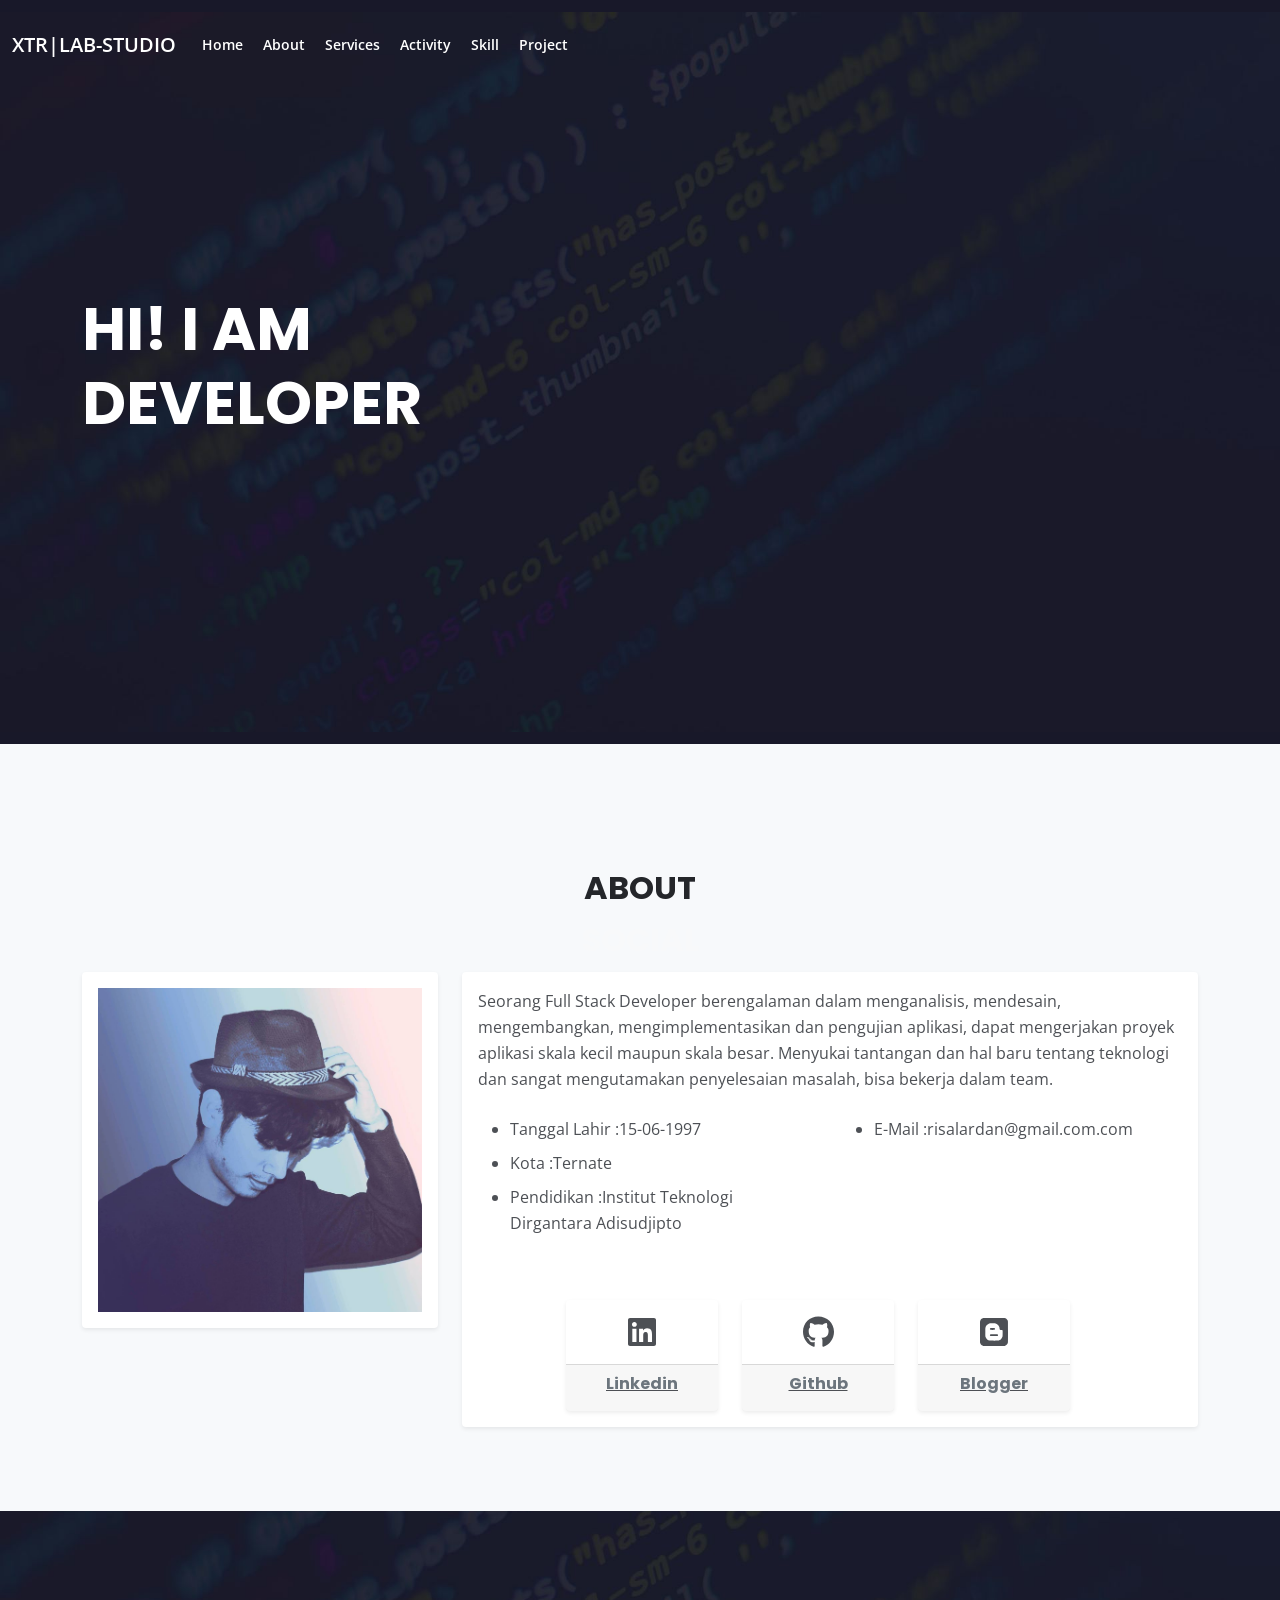
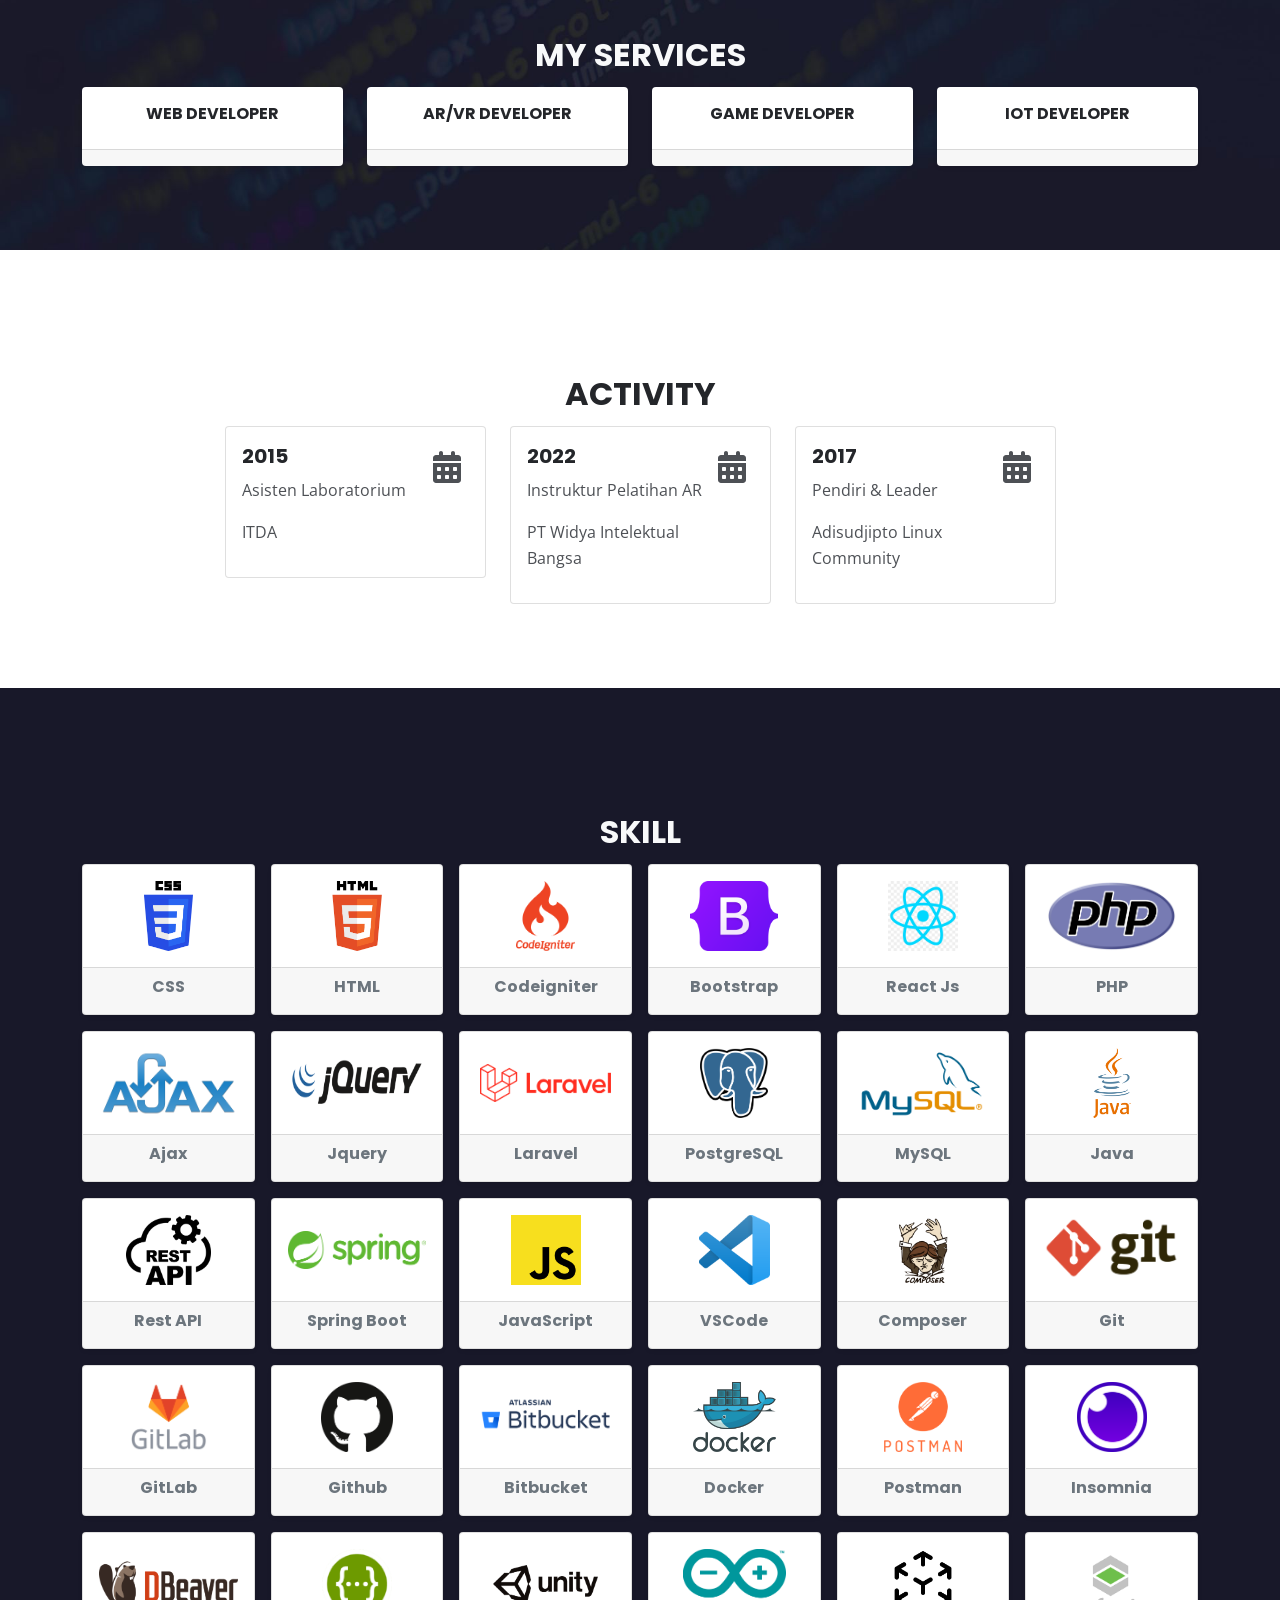
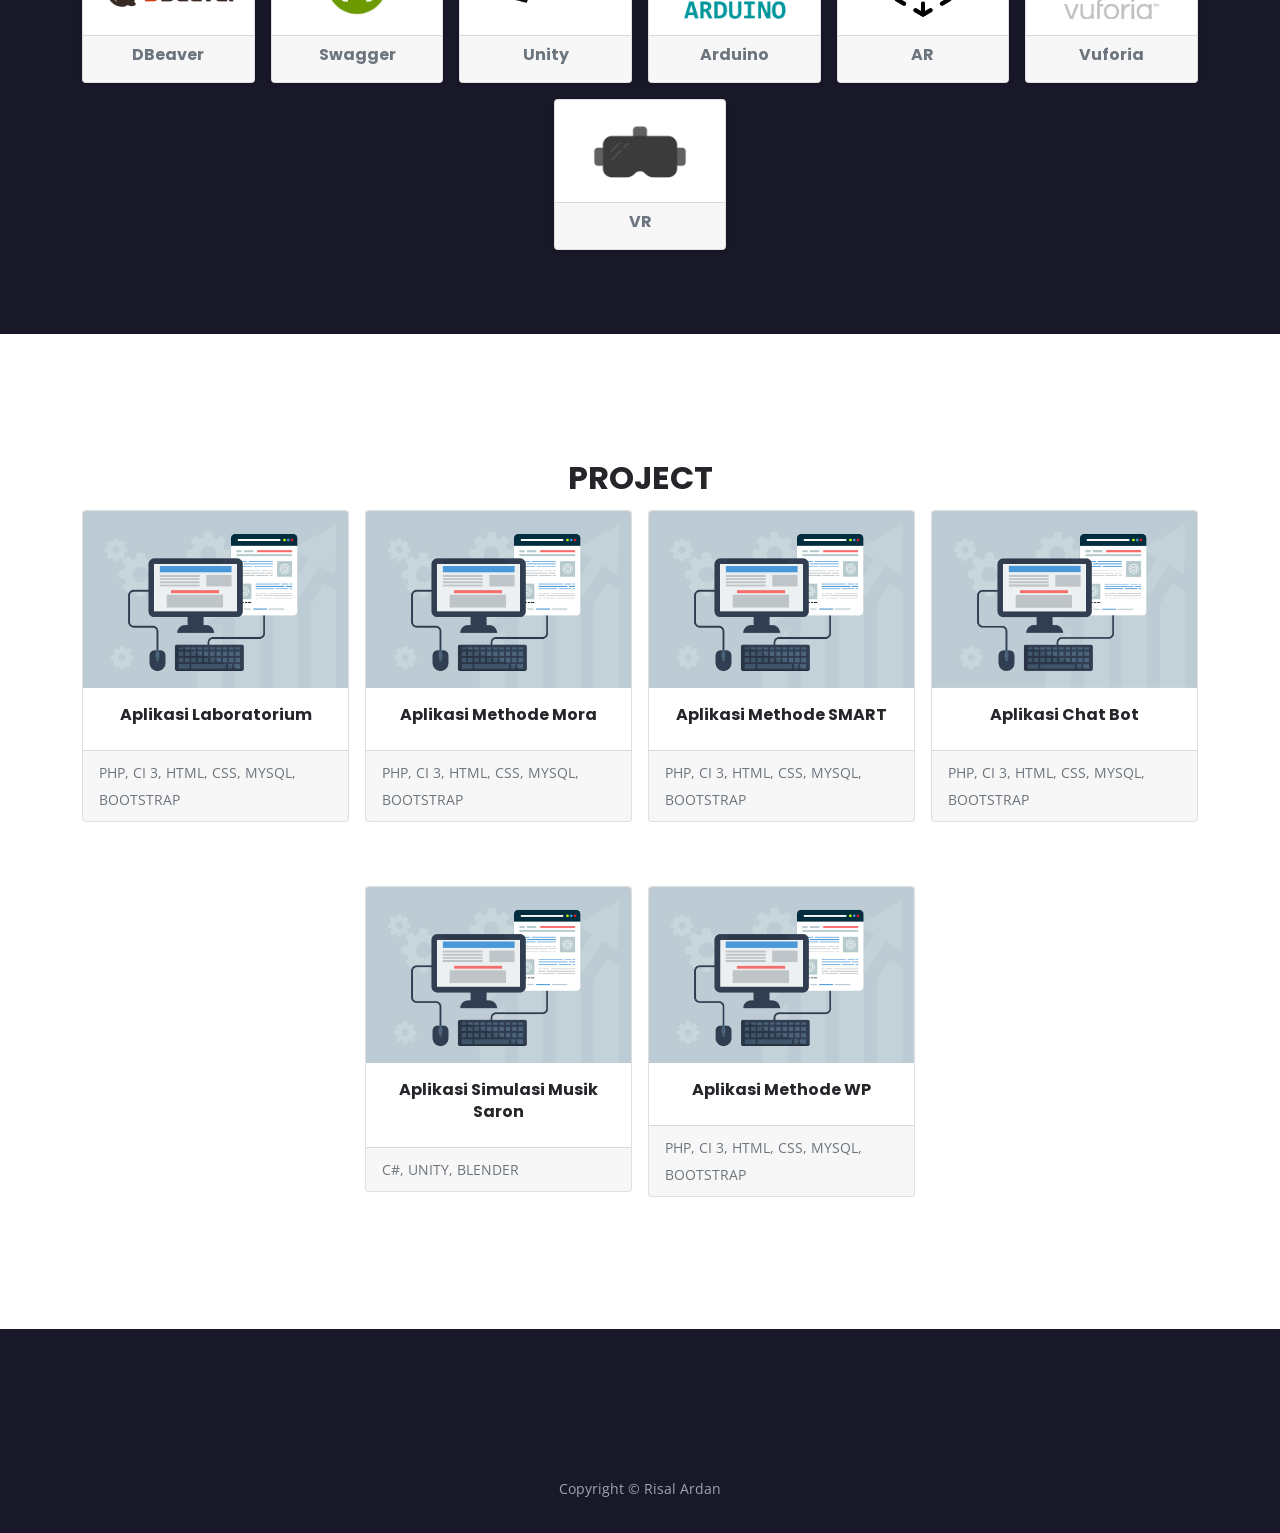
<file: index.html>
<!doctype html>
    <html lang="en">
    <head>
        <!-- Required meta tags -->
        <meta charset="utf-8">
        <meta name="viewport" content="width=device-width, initial-scale=1">

        <!-- Bootstrap CSS -->
        <link href="./css/bootstrap.min.css" rel="stylesheet">
        <link rel="stylesheet" href="./fontawesome/css/all.min.css">
        <link rel="stylesheet" href="./assets/style.css">
        <link rel="preconnect" href="https://fonts.gstatic.com">
        <link href="https://fonts.googleapis.com/css2?family=Open+Sans:ital,wght@0,400;0,600;0,700;1,400&family=Poppins:wght@600&display=swap" rel="stylesheet">
    

        <title>XTR|LAB-STUDIO</title>
    </head>
    <body>
        <nav class="navbar navbar-expand-lg fixed-top navbar-dark">
            <div class="container">
                
                <!-- Image Logo -->
                <a class="navbar-brand logo-image" href="index.html">XTR|LAB-STUDIO</a>  
    
                <!-- Text Logo - Use this if you don't have a graphic logo -->
                <!-- <a class="navbar-brand logo-text page-scroll" href="index.html">Mark</a> -->
    
                <button class="navbar-toggler p-0 border-0" type="button" data-toggle="offcanvas">
                    <span class="navbar-toggler-icon"></span>
                </button>
    
                <div class="navbar-collapse offcanvas-collapse" id="navbarsExampleDefault">
                    <ul class="navbar-nav ml-auto">
                        <li class="nav-item">
                            <a class="nav-link page-scroll" aria-current="page" href="index.html#header">Home</a>
                        </li>
                        <li class="nav-item">
                            <a class="nav-link page-scroll" href="index.html#about">About</a>
                        </li>
                        <li class="nav-item">
                            <a class="nav-link page-scroll" href="index.html#services">Services</a>
                        </li>
                        <li class="nav-item">
                            <a class="nav-link page-scroll" href="index.html#activity">Activity</a>
                        </li>
                        
                        <li class="nav-item">
                            <a class="nav-link page-scroll" href="index.html#skill">Skill</a>
                        </li>
                        <li class="nav-item">
                            <a class="nav-link page-scroll" href="index.html#project">Project</a>
                        </li>
                    </ul>
                </div> <!-- end of navbar-collapse -->
            </div> <!-- end of container -->
        </nav> <!-- end of navbar -->


          <div id="headerx" style="background-color: #181829; z-index: 100;">
          <header id="header" class="header" >
            <div class="container">
                <div class="row">
                    <div class="col-lg-6">
                        <div class="text-container">
                            <h1 class="h1-large">HI! I AM DEVELOPER</h1>
                        </div> <!-- end of text-container -->
                    </div> <!-- end of col -->
                </div> <!-- end of row -->
            </div> <!-- end of container -->
        </header> <!-- end of header -->
    </div>

        <!-- <div id="about" class="basic-2  bg-gray">
            <div class="container">
                <div class="row">
                    <div class="col-lg-12">
                        <h2 class="h2-heading">ABOUT</h2>
                        <h2 class="h2-heading">Hi there I'm R ARDAN,</h2>
              
                        <p class="p-heading">Seorang Full Stack Developer berengalaman dalam menganalisis, mendesain, mengembangkan, mengimplementasikan dan pengujian aplikasi, dapat mengerjakan proyek aplikasi skala kecil maupun skala besar. Menyukai tantangan dan hal baru tentang teknologi dan sangat mengutamakan penyelesaian masalah, bisa bekerja dalam team dan di bawah tekanan.</p>
                    </div>
                    
                </div> 
            </div> 
        </div>  -->

        <div id="about" class="basic-2 bg-gray">
            <div class="container">
                <div class="row">
                    <div class="col-lg-12">
                        <h2 class="h2-heading">ABOUT</h2>
                    </div>
                    
                </div> 
                <div class="row">
                    <div class="col-lg-12">
                        <h2 class="h2-heading text-light">SOCIAL</h2>
                        <!-- <p class="p-heading text-light">Link web</p> -->
                    </div> <!-- end of col -->
                </div> <!-- end of row -->
                <div class="row">
                    <div class="col-lg-4">
                        <div class="card shadow-sm border-0 card-transparent">
                            <div class="card-body ">
                                <img src="./img/profil.jpg" alt=""class="img-fluid">
                            </div>
                        </div>
                    </div>
                    <div class="col-lg-8">
                        <div class="card shadow-sm border-0 card-transparent">
                            <div class="card-body bg-transparent justify-content-center">
                                <div class="row">
                                    <p>Seorang Full Stack Developer berengalaman dalam menganalisis, mendesain, mengembangkan, mengimplementasikan dan pengujian aplikasi, dapat mengerjakan proyek aplikasi skala kecil maupun skala besar. Menyukai tantangan dan hal baru tentang teknologi dan sangat mengutamakan penyelesaian masalah, bisa bekerja dalam team.</p>
                                    <div class="col-md-6 col-12">
                                        <div class="info-list">
                                            <ul>
                                                <li class="pt-2"><span>Tanggal Lahir :</span>15-06-1997</li>
                                                <li class="pt-2"><span>Kota :</span>Ternate</li>
                                                <li class="pt-2"><span>Pendidikan :</span>Institut Teknologi Dirgantara Adisudjipto</li>
                                            </ul>
                                        </div>
                                    </div>
                                    <div class="col-md-6 col-12">
                                        <div class="info-list">
                                            <ul>
                                                <li class="pt-2"><span>E-Mail :</span>risalardan@gmail.com.com</li>
                                            </ul>
                                        </div>
                                    </div>
                                    <div class="row row-cols-1 row-cols-sm-2 row-cols-md-4 g-4 d-flex justify-content-center">
                                        <div class="col">
                                            <div class="card shadow-sm border-0 card-transparent">
                                                <div class="card-body ">
                                                    <div class="d-flex  justify-content-center">
                                                        
                                                        <i class="fa-brands fa-linkedin fa-solid fa-2x"></i>
                                                    </div>
                                                </div>
                                                <div class="card-footer text-center " >
                                                    <a href="https://www.linkedin.com/in/r-ardan-732569151/"><h6 class="text-muted">Linkedin</h6></a>
                                                    
                                                </div>
                                            </div>
                                        </div>
                                        <div class="col">
                                            <div class="card shadow-sm border-0 card-transparent">
                                                <div class="card-body ">
                                                    <div class="d-flex  justify-content-center">
                                                        <i class="fa-brands fa-github fa-solid fa-2x"></i>
                                                    </div>
                                                </div>
                                                <div class="card-footer text-center">
                                                    <a href="https://github.com/rname97"><h6 class="text-muted">Github</h6></a>
                                                    <h6 class="text-muted"></h6>
                                                </div>
                                            </div>
                                        </div>
                                        <div class="col">
                                            <div class="card shadow-sm border-0 card-transparent">
                                                <div class="card-body ">
                                                    <div class="d-flex  justify-content-center">
                                                        <i class="fa-brands fa-blogger fa-solid fa-2x"></i>
                                                    </div>
                                                </div>
                                                <div class="card-footer text-center">
                                                    <a href="https://blackcode-it.blogspot.com/"><h6 class="text-muted">Blogger</h6></a>
                                                </div>
                                            </div>
                                        </div>
                                    </div>
                                </div>
                               
                            </div>
                           
                        </div>
                    </div>
                    
                </div>
            </div> <!-- end of container -->
        </div> <!-- end of basic-2 -->
        

      

        <div id="services" class="basic-2 x11" style=" background-color: #181829;">
            <div class="container">
                <div class="row">
                    <div class="col-lg-12">
                        <h2 class="h2-heading text-light">MY SERVICES</h2>
                        <!-- <p class="p-heading text-light">Link web</p> -->
                    </div> <!-- end of col -->
                </div> <!-- end of row -->
                <div class="row row-cols-1 row-cols-sm-2 row-cols-md-4 g-4 d-flex justify-content-center">
                    <div class="col">
                        <div class="card shadow-sm border-0 card-transparent">
                            <div class="card-body ">
                                <div class="d-flex  justify-content-center">
                                    
                                    
                                    <h6>WEB DEVELOPER</h6>
                                </div>
                            </div>
                            <div class="card-footer text-center " >
                              
                            </div>
                        </div>
                    </div>
                    <div class="col">
                        <div class="card shadow-sm border-0 card-transparent">
                            <div class="card-body ">
                                <div class="d-flex  justify-content-center">
                                    
                                    
                                    <h6>AR/VR DEVELOPER</h6>
                                </div>
                            </div>
                            <div class="card-footer text-center " >
                               
                                
                            </div>
                        </div>
                    </div>
                    <div class="col">
                        <div class="card shadow-sm border-0 card-transparent">
                            <div class="card-body ">
                                <div class="d-flex  justify-content-center">
                                    
                                    <h6>GAME DEVELOPER</h6>
                                </div>
                            </div>
                            <div class="card-footer text-center">
                             
                            </div>
                        </div>
                    </div>
                    <div class="col">
                        <div class="card shadow-sm border-0 card-transparent">
                            <div class="card-body ">
                                <div class="d-flex  justify-content-center">
                                  
                                    <h6>IOT DEVELOPER</h6>
                                </div>
                            </div>
                            <div class="card-footer text-center">
                              
                            </div>
                        </div>
                    </div>
                </div>
            </div> <!-- end of container -->
        </div> <!-- end of basic-2 -->
        

     

        <div id="activity" class="basic-2">
            <div class="container">


                <div class="row">
                    <div class="col-lg-12">
                        <h2 class="h2-heading">ACTIVITY</h2>
                        <!-- <p class="p-heading">Web design and development have been my bread and butter for more than 5 years. During that time I've discovered that I can help startups and companies with the following services</p> -->
                    </div> <!-- end of col -->
                </div> <!-- end of row -->
                <div class="row row-cols-1 row-cols-sm-2 row-cols-md-3 row-cols-lg-4 g-4 d-flex justify-content-center">
                
                    <div class="col">
                        <div class="card  card_violet">
                            <div class="card-body">
                                    <div class="d-flex  imagex">
                                        <div class="me-auto">  <h5>2015</h5><p>Asisten Laboratorium</p><p>ITDA</p></div>
                                        <div class="p-2"><i class="fas fa-calendar-alt fa-2x"></i></div>
                                        
                                      </div>
                                  
                            </div>
                            
                        </div>
                    </div>

                    <div class="col">
                        <div class="card  card_violet">
                            <div class="card-body">
                                    <div class="d-flex  imagex">
                                        <div class="me-auto">  <h5>2022</h5><p>Instruktur Pelatihan AR</p><p>PT Widya Intelektual Bangsa </p></div>
                                        <div class="p-2"><i class="fas fa-calendar-alt fa-2x"></i></div>
                                        
                                      </div>
                                 
                            </div>
                            
                        </div>
                    </div>
                   
                   
                    <div class="col">
                        <div class="card  card_violet">
                            <div class="card-body">
                                    <div class="d-flex  imagex">
                                        <div class="me-auto">  <h5>2017</h5><p>Pendiri & Leader</p> <p>Adisudjipto Linux Community </p></div>
                                        <div class="p-2"><i class="fas fa-calendar-alt fa-2x"></i></div>
                                        
                                      </div>
                                 
                            </div>
                            
                        </div>
                    </div>
                    
                    
    
    
                </div>
               


            </div> <!-- end of container -->
        </div> <!-- end of basic-2 -->

       

        
        <!-- <div id="services" class="basic-2 bg-gray">
            <div class="container">
                <div class="row">
                    <div class="col-lg-12">
                        <h2 class="h2-heading">Offered services</h2>
                        <p class="p-heading">Web design and development have been my bread and butter for more than 5 years. During that time I've discovered that I can help startups and companies with the following services</p>
                    </div>
                </div> 
                <div class="row row-cols-1 row-cols-sm-1 row-cols-md-3 row-cols-lg-5 g-3">
                    <div class="col d-flex justify-content-center">
                        <div class="text-container second">
                            <hr>
                            <div class="time">2022</div>
                            <h6>BackEnd Java Developer</h6>
                            <p>Working happily on my own web projects</p>
                            <hr>
                            <h6>Freelance Simulasi & Animasi</h6>
                            <p>Inhouse web designer for ecommerce firm</p>
                            <hr>
                            <h6>Freelance Jaringan Komputer</h6>
                            <p>Inhouse web designer for ecommerce firm</p>
                            <hr>
                            <h6>Freelance Web Developer</h6>
                            <p>Inhouse web designer for ecommerce firm</p>
                            <hr>
                            <h6>Freelance Web Developer</h6>
                            <p>Inhouse web designer for ecommerce firm</p>
                            <hr>
                            <h6>Freelance Web Developer</h6>
                            <p>Inhouse web designer for ecommerce firm</p>
                        </div> 
                    </div>
                    <div class="col  d-flex justify-content-center">
                        <div class="text-container third">
                            <hr>
                            <div class="time">2021</div>
                            <h6>Freelance Web Developer</h6>
                            <p>Inhouse web designer for ecommerce firm</p>
                            <hr>
                            <h6>Freelance Web Augmented Reality</h6>
                            <p>Inhouse web designer for ecommerce firm</p>
                            <hr>
                            <h6>Freelance Web Developer</h6>
                            <p>Inhouse web designer for ecommerce firm</p>
                            <hr>
                            <h6>Freelance Web Developer</h6>
                            <p>Inhouse web designer for ecommerce firm</p>
                            
                        </div> 
                    </div>
                    <div class="col  d-flex justify-content-center">
                        <div class="text-container third">
                            <hr>
                            <div class="time">2020</div>
                            <h6>Freelance Web Developer</h6>
                            <p>Inhouse web designer for ecommerce firm</p>
                            <hr>
                            <h6>Freelance Web Developer</h6>
                            <p>Inhouse web designer for ecommerce firm</p>
                            <hr>
                            <h6>Freelance Web Developer</h6>
                            <p>Inhouse web designer for ecommerce firm</p>
                            <hr>
                            <h6>Freelance Web Developer</h6>
                            <p>Inhouse web designer for ecommerce firm</p>
                        </div> 
                    </div>
                    <div class="col  d-flex justify-content-center">
                        <div class="text-container third">
                            <hr>
                            <div class="time">2019</div>
                            <h6>Freelance Web Developer</h6>
                            <p>Inhouse web designer for ecommerce firm</p>
                            <hr>
                            <h6>Freelance Web Developer</h6>
                            <p>Inhouse web designer for ecommerce firm</p>
                        </div> 
                    </div>
                    <div class="col  d-flex justify-content-center">
                        <div class="text-container third">
                            <hr>
                            <div class="time">2018</div>
                            <h6>Freelance Web Developer</h6>
                            <p>Aplikasi Pendaftran</p>
                            <hr>
                            <h6>Freelance Web Developer</h6>
                            <p>Inhouse web designer for ecommerce firm</p>
                            <hr>
                            <h6>Freelance Web Developer</h6>
                            <p>Inhouse web designer for ecommerce firm</p>
                        </div> 
                    </div>
                    
                </div>
            </div> 
        </div> 
    -->






       

        <div id="skill" class="basic-2 " style=" background-color: #181829;">
            <div class="container">


                <div class="row">
                    <div class="col-lg-12">
                        <h2 class="h2-heading text-light">SKILL</h2>
                        <!-- <p class="p-heading text-light">skill yang di kuasai </p> -->
                    </div> <!-- end of col -->
                </div> <!-- end of row -->
                <div class="row row-cols-1 row-cols-sm-2 row-cols-md-3 row-cols-lg-6 g-3 d-flex justify-content-center text-light">
                    <div class="col">
                        <div class="card shadow-sm ">
                            <div class="card-body">
                                <div class="d-flex  justify-content-center row-cols-md-4 ">
                                    <img src="./img/css.png" alt="" class="img-fluid" style="width: auto; height: 70px;">
                                </div>
                            </div>
                            <div class="card-footer text-center">
                                <h6 class="text-muted">CSS</h6>
                            </div>
                        </div>
                    </div>
                    <div class="col">
                        <div class="card shadow-sm">
                            <div class="card-body ">
                                <div class="d-flex  justify-content-center row-cols-md-4 ">
                                    <img src="./img/html.png" alt=""class="img-fluid" style="width: auto; height: 70px;">
                                </div>
                            </div>
                            <div class="card-footer text-center">
                                <h6 class="text-muted">HTML</h6>
                            </div>
                        </div>
                    </div>
                    <div class="col">
                        <div class="card shadow-sm">
                            <div class="card-body ">
                                <div class="d-flex  justify-content-center row-cols-md-4 ">
                                    <img src="./img/ci.png" alt=""class="img-fluid" style="width: auto; height: 70px;">
                                </div>
                            </div>
                            <div class="card-footer text-center">
                                <h6 class="text-muted">Codeigniter</h6>
                            </div>
                        </div>
                    </div>
                    <div class="col">
                        <div class="card shadow-sm">
                            <div class="card-body ">
                                <div class="d-flex  justify-content-center row-cols-md-4 ">
                                    <img src="./img/Bootstrap.png" alt=""class="img-fluid" style="width: auto; height: 70px;">
                                </div>
                            </div>
                            <div class="card-footer text-center">
                                <h6 class="text-muted">Bootstrap</h6>
                            </div>
                        </div>
                    </div>
                    <div class="col">
                        <div class="card shadow-sm">
                            <div class="card-body ">
                                <div class="d-flex  justify-content-center row-cols-md-4 ">
                                    <img src="./img/react-js.png" alt=""class="img-fluid" style="width: auto; height: 70px;">
                                </div>
                            </div>
                            <div class="card-footer text-center">
                                <h6 class="text-muted">React Js</h6>
                            </div>
                        </div>
                    </div>
                    <div class="col">
                        <div class="card shadow-sm">
                            <div class="card-body ">
                                <div class="d-flex  justify-content-center row-cols-md-4 ">
                                    <img src="./img/php.png" alt="" class="img-fluid" style="width: auto; height: 70px;" >
                                </div>
                            </div>
                            <div class="card-footer text-center">
                                <h6 class="text-muted">PHP</h6>
                            </div>
                        </div>
                    </div>
                    <div class="col">
                        <div class="card shadow-sm">
                            <div class="card-body ">
                                <div class="d-flex  justify-content-center row-cols-md-4 ">
                                    <img src="./img/ajax.png" alt="" class="img-fluid" style="width: auto; height: 70px;" >
                                </div>
                            </div>
                            <div class="card-footer text-center">
                                <h6 class="text-muted">Ajax</h6>
                            </div>
                        </div>
                    </div>
                    <div class="col">
                        <div class="card shadow-sm">
                            <div class="card-body ">
                                <div class="d-flex  justify-content-center row-cols-md-4 ">
                                    <img src="./img/jquery.png" alt="" class="img-fluid" style="width: auto; height: 70px;" >
                                </div>
                            </div>
                            <div class="card-footer text-center">
                                <h6 class="text-muted">Jquery</h6>
                            </div>
                        </div>
                    </div>
                    <div class="col">
                        <div class="card shadow-sm">
                            <div class="card-body ">
                                <div class="d-flex  justify-content-center row-cols-md-4 ">
                                    <img src="./img/laravel.png" alt="" class="img-fluid py-3" style="width: auto; height: 70px;" >
                                </div>
                            </div>
                            <div class="card-footer text-center">
                                <h6 class="text-muted">Laravel</h6>
                            </div>
                        </div>
                    </div>

                    <div class="col">
                        <div class="card shadow-sm">
                            <div class="card-body ">
                                <div class="d-flex  justify-content-center row-cols-md-4 ">
                                    <img src="./img/psql.png" alt="" class="img-fluid" style="width: auto; height: 70px;" >
                                </div>
                            </div>
                            <div class="card-footer text-center">
                                <h6 class="text-muted">PostgreSQL</h6>
                            </div>
                        </div>
                    </div>
                    <div class="col">
                        <div class="card shadow-sm">
                            <div class="card-body ">
                                <div class="d-flex  justify-content-center row-cols-md-4 ">
                                    <img src="./img/mysql.png" alt="" class="img-fluid" style="width: auto; height: 70px;" >
                                </div>
                            </div>
                            <div class="card-footer text-center">
                                <h6 class="text-muted">MySQL</h6>
                            </div>
                        </div>
                    </div>
                
                  

                    <div class="col">
                        <div class="card shadow-sm">
                            <div class="card-body ">
                                <div class="d-flex  justify-content-center row-cols-md-4 ">
                                    <img src="./img/java.png" alt="" class="img-fluid" style="width: auto; height: 70px;" >
                                </div>
                            </div>
                            <div class="card-footer text-center">
                                <h6 class="text-muted">Java</h6>
                            </div>
                        </div>
                    </div>

                    <div class="col">
                        <div class="card shadow-sm">
                            <div class="card-body ">
                                <div class="d-flex  justify-content-center row-cols-md-4 ">
                                    <img src="./img/restapi.png" alt="" class="img-fluid" style="width: auto; height: 70px;" >
                                </div>
                            </div>
                            <div class="card-footer text-center">
                                <h6 class="text-muted">Rest API</h6>
                            </div>
                        </div>
                    </div>
                    <div class="col">
                        <div class="card shadow-sm">
                            <div class="card-body ">
                                <div class="d-flex  justify-content-center row-cols-md-4 ">
                                    <img src="./img/spring.png" alt="" class="img-fluid py-3" style="width: auto; height: 70px;" >
                                </div>
                            </div>
                            <div class="card-footer text-center">
                                <h6 class="text-muted">Spring Boot</h6>
                            </div>
                        </div>
                    </div>
                    <div class="col">
                        <div class="card shadow-sm">
                            <div class="card-body ">
                                <div class="d-flex  justify-content-center row-cols-md-4 ">
                                    <img src="./img/js.png" alt="" class="img-fluid" style="width: auto; height: 70px;" >
                                </div>
                            </div>
                            <div class="card-footer text-center">
                                <h6 class="text-muted">JavaScript</h6>
                            </div>
                        </div>
                    </div>
                    <div class="col">
                        <div class="card shadow-sm">
                            <div class="card-body ">
                                <div class="d-flex  justify-content-center row-cols-md-4 ">
                                    <img src="./img/vscode.png" alt="" class="img-fluid" style="width: auto; height: 70px;" >
                                </div>
                            </div>
                            <div class="card-footer text-center">
                                <h6 class="text-muted">VSCode</h6>
                            </div>
                        </div>
                    </div>
                    <div class="col">
                        <div class="card shadow-sm">
                            <div class="card-body ">
                                <div class="d-flex  justify-content-center row-cols-md-4 ">
                                    <img src="./img/composer.png" alt="" class="img-fluid" style="width: auto; height: 70px;" >
                                </div>
                            </div>
                            <div class="card-footer text-center">
                                <h6 class="text-muted">Composer</h6>
                            </div>
                        </div>
                    </div>

                    <div class="col">
                        <div class="card shadow-sm">
                            <div class="card-body ">
                                <div class="d-flex  justify-content-center row-cols-md-4 ">
                                    <img src="./img/git.png" alt="" class="img-fluid" style="width: auto; height: 70px;" >
                                </div>
                            </div>
                            <div class="card-footer text-center">
                                <h6 class="text-muted">Git</h6>
                            </div>
                        </div>
                    </div>

                    
                    <div class="col">
                        <div class="card shadow-sm">
                            <div class="card-body ">
                                <div class="d-flex  justify-content-center row-cols-md-4 ">
                                    <img src="./img/Gitlab.png" alt="" class="img-fluid" style="width: auto; height: 70px;" >
                                </div>
                            </div>
                            <div class="card-footer text-center">
                                <h6 class="text-muted">GitLab</h6>
                            </div>
                        </div>
                    </div>
                    <div class="col">
                        <div class="card shadow-sm">
                            <div class="card-body ">
                                <div class="d-flex  justify-content-center row-cols-md-4 ">
                                    <img src="./img/github.png" alt="" class="img-fluid" style="width: auto; height: 70px;" >
                                </div>
                            </div>
                            <div class="card-footer text-center">
                                <h6 class="text-muted">Github</h6>
                            </div>
                        </div>
                    </div>
                    <div class="col">
                        <div class="card shadow-sm">
                            <div class="card-body ">
                                <div class="d-flex  justify-content-center row-cols-md-4 ">
                                    <img src="./img/Bitbucket.png" alt="" class="img-fluid" style="width: auto; height: 70px;" >
                                </div>
                            </div>
                            <div class="card-footer text-center">
                                <h6 class="text-muted">Bitbucket</h6>
                            </div>
                        </div>
                    </div>
                  
                    <div class="col">
                        <div class="card shadow-sm">
                            <div class="card-body ">
                                <div class="d-flex  justify-content-center row-cols-md-4 ">
                                    <img src="./img/docker.png" alt="" class="img-fluid" style="width: auto; height: 70px;" >
                                </div>
                            </div>
                            <div class="card-footer text-center">
                                <h6 class="text-muted">Docker</h6>
                            </div>
                        </div>
                    </div>
                   
<!--                     <div class="col">
                        <div class="card shadow-sm">
                            <div class="card-body ">
                                <div class="d-flex  justify-content-center row-cols-md-4 ">
                                    <img src="./img/jenkins.png" alt="" class="img-fluid" style="width: auto; height: 70px;" >
                                </div>
                            </div>
                            <div class="card-footer text-center">
                                <h6 class="text-muted">Jenkins</h6>
                            </div>
                        </div>
                    </div> -->
<!--                     <div class="col">
                        <div class="card shadow-sm">
                            <div class="card-body ">
                                <div class="d-flex  justify-content-center row-cols-md-4 ">
                                    <img src="./img/kubernetes.png" alt="" class="img-fluid" style="width: auto; height: 70px;" >
                                </div>
                            </div>
                            <div class="card-footer text-center">
                                <h6 class="text-muted">kubernetes</h6>
                            </div>
                        </div>
                    </div> -->
                    <div class="col">
                        <div class="card shadow-sm">
                            <div class="card-body ">
                                <div class="d-flex  justify-content-center row-cols-md-4 ">
                                    <img src="./img/postman.png" alt="" class="img-fluid" style="width: auto; height: 70px;" >
                                </div>
                            </div>
                            <div class="card-footer text-center">
                                <h6 class="text-muted">Postman</h6>
                            </div>
                        </div>
                    </div>
                    <div class="col">
                        <div class="card shadow-sm">
                            <div class="card-body ">
                                <div class="d-flex  justify-content-center row-cols-md-4 ">
                                    <img src="./img/insomnia.png" alt="" class="img-fluid" style="width: auto; height: 70px;" >
                                </div>
                            </div>
                            <div class="card-footer text-center">
                                <h6 class="text-muted">Insomnia</h6>
                            </div>
                        </div>
                    </div>
                    <div class="col">
                        <div class="card shadow-sm">
                            <div class="card-body ">
                                <div class="d-flex  justify-content-center row-cols-md-4 ">
                                    <img src="./img/dbeaver.png" alt="" class="img-fluid" style="width: auto; height: 70px;" >
                                </div>
                            </div>
                            <div class="card-footer text-center">
                                <h6 class="text-muted">DBeaver</h6>
                            </div>
                        </div>
                    </div>

                    <div class="col">
                        <div class="card shadow-sm">
                            <div class="card-body ">
                                <div class="d-flex  justify-content-center row-cols-md-4 ">
                                    <img src="./img/Swagger.png" alt="" class="img-fluid" style="width: auto; height: 70px;" >
                                </div>
                            </div>
                            <div class="card-footer text-center">
                                <h6 class="text-muted">Swagger</h6>
                            </div>
                        </div>
                    </div>
                   

                    <div class="col">
                        <div class="card shadow-sm">
                            <div class="card-body ">
                                <div class="d-flex  justify-content-center row-cols-md-4 ">
                                    <img src="./img/unity.png" alt="" class="img-fluid py-3" style="width: auto; height: 70px;" >
                                </div>
                            </div>
                            <div class="card-footer text-center">
                                <h6 class="text-muted">Unity</h6>
                            </div>
                        </div>
                    </div>

                   

                    <div class="col">
                        <div class="card shadow-sm">
                            <div class="card-body ">
                                <div class="d-flex  justify-content-center row-cols-md-4 ">
                                    <img src="./img/arduino.png" alt="" class="img-fluid" style="width: auto; height: 70px;" >
                                </div>
                            </div>
                            <div class="card-footer text-center">
                                <h6 class="text-muted">Arduino</h6>
                            </div>
                        </div>
                    </div>

                    <div class="col">
                        <div class="card shadow-sm">
                            <div class="card-body ">
                                <div class="d-flex  justify-content-center row-cols-md-4 ">
                                    <img src="./img/AR.png" alt="" class="img-fluid" style="width: auto; height: 70px;" >
                                </div>
                            </div>
                            <div class="card-footer text-center">
                                <h6 class="text-muted">AR</h6>
                            </div>
                        </div>
                    </div>

                    <div class="col">
                        <div class="card shadow-sm">
                            <div class="card-body ">
                                <div class="d-flex  justify-content-center row-cols-md-4 ">
                                    <img src="./img/vuforia.png" alt="" class="img-fluid" style="width: auto; height: 70px;" >
                                </div>
                            </div>
                            <div class="card-footer text-center">
                                <h6 class="text-muted">Vuforia</h6>
                            </div>
                        </div>
                    </div>

                    <div class="col">
                        <div class="card shadow-sm">
                            <div class="card-body ">
                                <div class="d-flex  justify-content-center row-cols-md-4 ">
                                    <img src="./img/VR.png" alt="" class="img-fluid" style="width: auto; height: 70px;" >
                                </div>
                            </div>
                            <div class="card-footer text-center">
                                <h6 class="text-muted">VR</h6>
                            </div>
                        </div>
                    </div>
                </div>


            </div> <!-- end of container -->
        </div> <!-- end of basic-2 -->


        <div id="project" class="basic-2">
            <div class="container">


                <div class="row">
                    <div class="col-lg-12">
                        <h2 class="h2-heading">PROJECT</h2>
                        <!-- <p class="p-heading">Web design and development have been my bread and butter for more than 5 years. During that time I've discovered that I can help startups and companies with the following services</p> -->
                    </div> <!-- end of col -->
                </div> <!-- end of row -->
                <div class="row row-cols-1 row-cols-sm-2 row-cols-md-3 row-cols-lg-4 g-3 d-flex justify-content-center">
                
                    <div class="col">
                        <div class="card mb-5">
                            <div class="item">
                                <img src="./img/project.jpg" class="card-img-top imagex" alt="..." >     
                                <div class="cover">
                                    <div><a href="project-01.html" class="btn btn-primary btn-lg">View</a></div>
                                </div>
                            </div>
                            <div class="card-body text-center">
                            <h6 class="card-title">Aplikasi Laboratorium</h6>
                            <!-- <p class="card-text">This is a longer card with supporting text below as a natural lead-in to additional content</p> -->
                            </div>
                            <div class="card-footer">
                                <small class="text-muted">PHP, CI 3, HTML, CSS, MYSQL, BOOTSTRAP</small>
                            </div>
                        </div>
                    </div>

                    <div class="col">
                        <div class="card mb-5 ">
                            <div class="item">
                                <img src="./img/project.jpg" class="card-img-top imagex" alt="...">     
                                <div class="cover">
                                    <div><a href="project-02.html" class="btn btn-primary btn-lg">View</a></div>
                                </div>
                            </div>
                           
                            <div class="card-body text-center">
                            <h6 class="card-title">Aplikasi Methode Mora</h6>
                            <!-- <p class="card-text">This is a longer card with supporting text below as a natural lead-in to additional content</p> -->
                            </div>
                            <div class="card-footer ">
                                <small class="text-muted">PHP, CI 3, HTML, CSS, MYSQL, BOOTSTRAP</small>
                            </div>
                        </div>
                    </div>
                   
                    <div class="col">
                        <div class="card mb-5">
                            <div class="item">
                                <img src="./img/project.jpg" class="card-img-top imagex" alt="...">     
                                <div class="cover">
                                    <div><a href="project-03.html" class="btn btn-primary btn-lg">View</a></div>
                                </div>
                            </div>
                            <div class="card-body text-center">
                                <h6 class="card-title">Aplikasi Methode SMART</h6>
                            <!-- <p class="card-text">This is a longer card with supporting text below as a natural lead-in to additional content</p> -->
                            </div>
                            <div class="card-footer">
                                <small class="text-muted">PHP, CI 3, HTML, CSS, MYSQL, BOOTSTRAP</small>
                            </div>
                        </div>
                    </div>
                    <div class="col">
                        <div class="card mb-5">
                            <div class="item">
                                <img src="./img/project.jpg" class="card-img-top imagex" alt="...">     
                                <div class="cover">
                                    <div><a href="project-04.html" class="btn btn-primary btn-lg">View</a></div>
                                </div>
                            </div>
                            <div class="card-body text-center">
                                <h6 class="card-title">Aplikasi Chat Bot</h6>
                         
                            </div>
                            <div class="card-footer">
                            <small class="text-muted">PHP, CI 3, HTML, CSS, MYSQL, BOOTSTRAP</small>
                            </div>
                        </div>
                    </div>
                    <div class="col">
                        <div class="card mb-5">
                            <div class="item">
                                <img src="./img/project.jpg" class="card-img-top imagex" alt="...">     
                                <div class="cover">
                                    <div><a href="project-05.html" class="btn btn-primary btn-lg">View</a></div>
                                </div>
                            </div>
                            <div class="card-body text-center">
                                <h6 class="card-title">Aplikasi Simulasi Musik Saron</h6>
                            <!-- <p class="card-text">This is a longer card with supporting text below as a natural lead-in to additional content</p> -->
                            </div>
                            <div class="card-footer">
                            <small class="text-muted">C#, UNITY, BLENDER</small>
                            </div>
                        </div>
                    </div>
                    <div class="col">
                        <div class="card mb-5">
                            <div class="item">
                                <img src="./img/project.jpg" class="card-img-top imagex" alt="...">     
                                <div class="cover">
                                    <div><a href="project-06.html" class="btn btn-primary btn-lg">View</a></div>
                                </div>
                            </div>
                            <div class="card-body text-center">
                                <h6 class="card-title">Aplikasi Methode WP</h6>
                            <!-- <p class="card-text">This is a longer card with supporting text below as a natural lead-in to additional content</p> -->
                            </div>
                            <div class="card-footer">
                                <small class="text-muted">PHP, CI 3, HTML, CSS, MYSQL, BOOTSTRAP</small>
                            </div>
                        </div>
                    </div>
                    
                    
    
    
                </div>
               


            </div> <!-- end of container -->
        </div> <!-- end of basic-2 -->

        <div class="footer" style=" background-color: #181829;">
            <div class="container">
                <div class="row">
                    <div class="col-lg-12">
                        
                    </div> <!-- end of col -->
                </div> <!-- end of row -->
            </div> <!-- end of container -->
        </div> <!-- end of footer -->  
        <!-- end of footer -->
    
    
        <!-- Copyright -->
        <div class="copyright" style=" background-color: #181829;">
            <div class="container">
                <div class="row">
                    <div class="col-lg-12">
                        <p class="p-small">Copyright © <a class="no-line" href="#your-link">Risal Ardan</a></p>
                    </div> <!-- end of col -->
                </div> <!-- enf of row -->
            </div> <!-- end of container -->
        </div> <!-- end of copyright --> 
        <!-- end of copyright -->


        <!-- <footer class="footer">R Name</footer> -->

    <!-- Optional JavaScript; choose one of the two! -->

    <!-- Option 1: Bootstrap Bundle with Popper -->
    <script src="./js/bootstrap.bundle.min.js" ></script>
    <script src="./js/bootstrap.min.js"></script>
    <script src="./fontawesome/js/all.min.js"></script>
    <script src="./fontawesome/js/brands.min.js"></script>
    <script src="./fontawesome/js/fontawesome.min.js"></script>
    <script src="./plugin/jquery-3.6.1.min.js"></script>
    <script src="./js/scripts.js"></script>
        <script>
//             $(() => {
//   $(".card").on("mouseenter", () => { // When the mouse enters the card
//     $(".btn").removeClass("d-none") // Remove the d-none class
//   });
//   $(".card").on("mouseleave", () => { // The opposite
//     $(".btn").addClass("d-none")
//   });
// });
        </script>

    </body>
    </html>
</file>
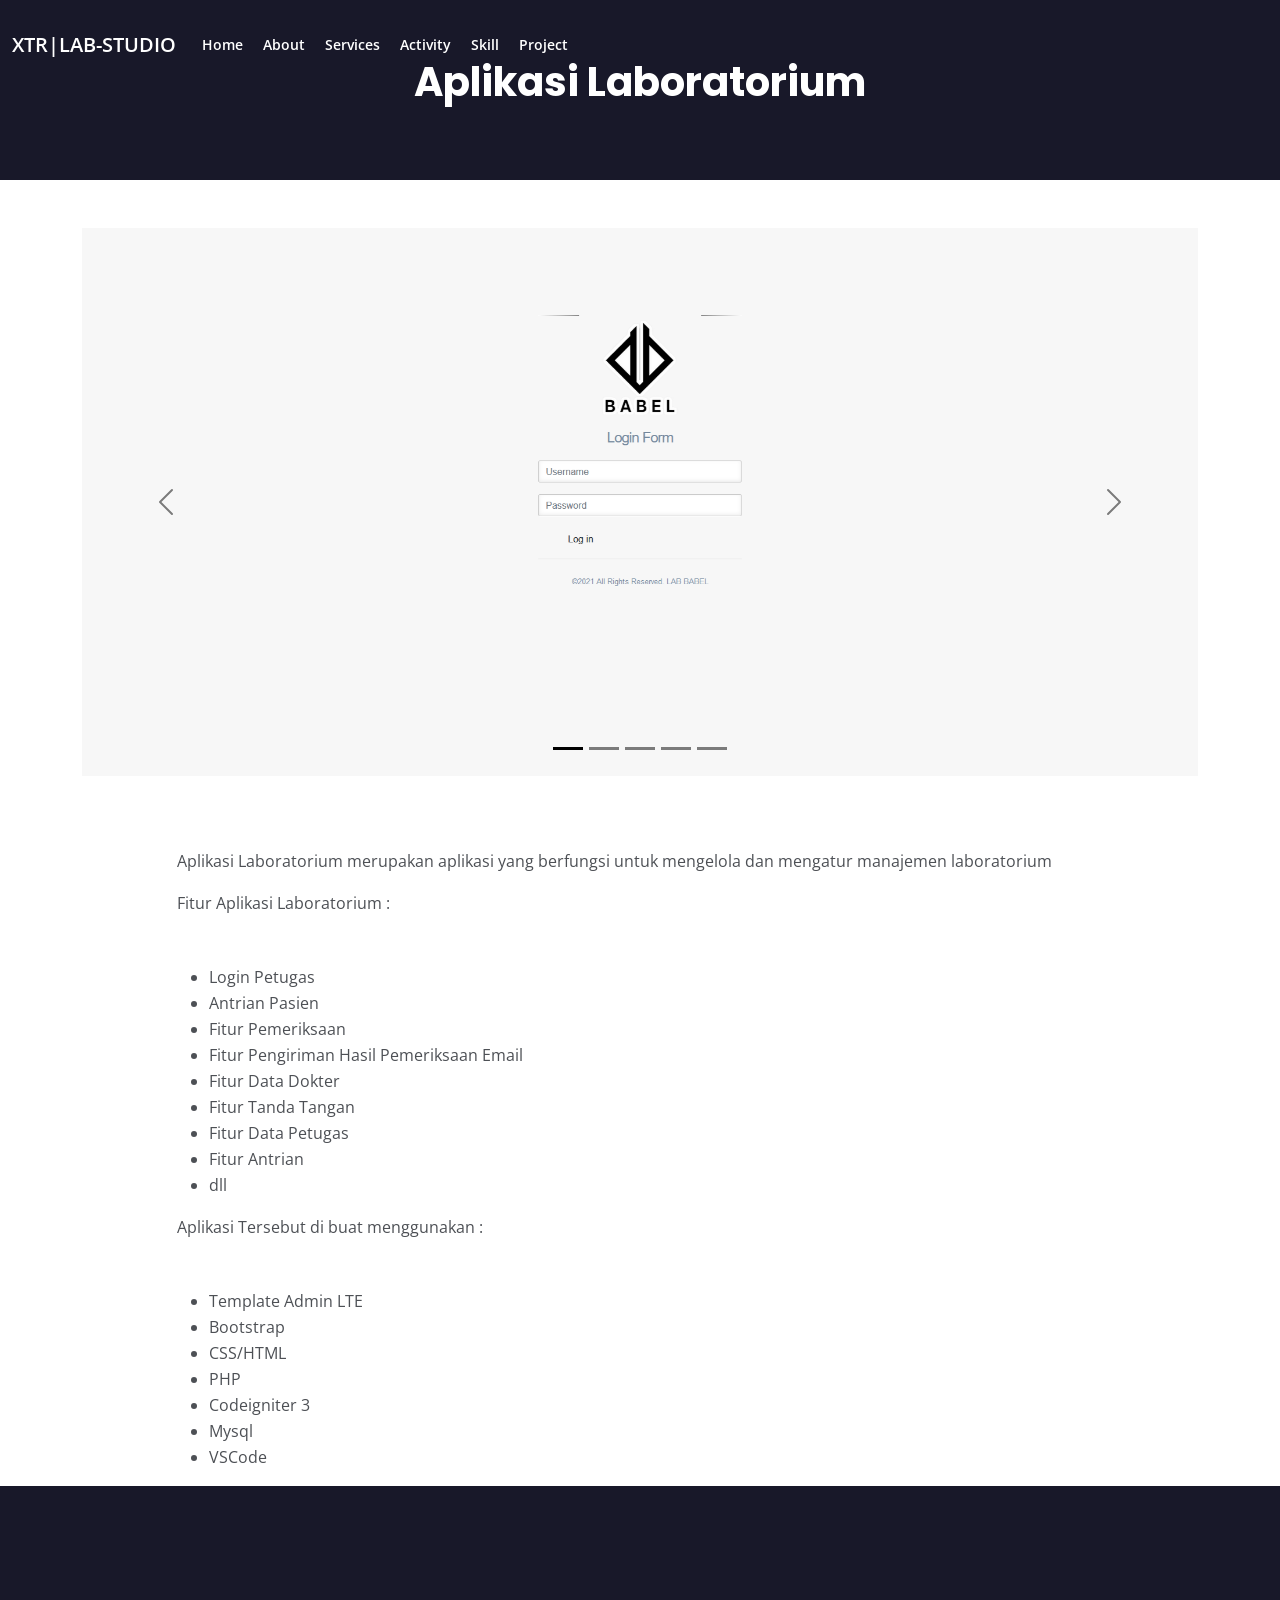
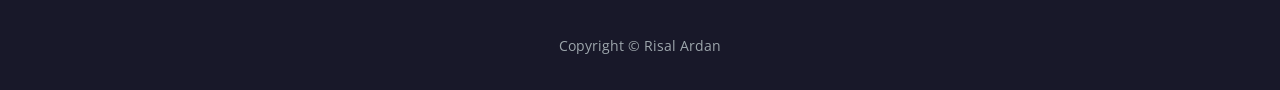
<file: project-01.html>
<!doctype html>
<html lang="en">
<head>
    <!-- Required meta tags -->
    <meta charset="utf-8">
    <meta name="viewport" content="width=device-width, initial-scale=1">

    <!-- Bootstrap CSS -->
    <link href="./css/bootstrap.min.css" rel="stylesheet">
    <link rel="stylesheet" href="./fontawesome/css/all.min.css">
    <link rel="stylesheet" href="./assets/style.css">
    <link rel="preconnect" href="https://fonts.gstatic.com">
    <link href="https://fonts.googleapis.com/css2?family=Open+Sans:ital,wght@0,400;0,600;0,700;1,400&family=Poppins:wght@600&display=swap" rel="stylesheet">


    <title>XTR|LAB-STUDIO</title>
</head>
<body>

    <nav class="navbar navbar-expand-lg fixed-top navbar-dark">
        <div class="container">
            
            <!-- Image Logo -->
            <a class="navbar-brand logo-image" href="index.html">XTR|LAB-STUDIO</a>  

            <!-- Text Logo - Use this if you don't have a graphic logo -->
            <!-- <a class="navbar-brand logo-text page-scroll" href="index.html">Mark</a> -->

            <button class="navbar-toggler p-0 border-0" type="button" data-toggle="offcanvas">
                <span class="navbar-toggler-icon"></span>
            </button>

            <div class="navbar-collapse offcanvas-collapse" id="navbarsExampleDefault">
                <ul class="navbar-nav ml-auto">
                    <li class="nav-item">
                        <a class="nav-link page-scroll" aria-current="page" href="index.html#header">Home</a>
                    </li>
                    <li class="nav-item">
                        <a class="nav-link page-scroll" href="index.html#about">About</a>
                    </li>
                    <li class="nav-item">
                        <a class="nav-link page-scroll" href="index.html#services">Services</a>
                    </li>
                    <li class="nav-item">
                        <a class="nav-link page-scroll" href="index.html#activity">Activity</a>
                    </li>
                    
                    <li class="nav-item">
                        <a class="nav-link page-scroll" href="index.html#skill">Skill</a>
                    </li>
                    <li class="nav-item">
                        <a class="nav-link page-scroll" href="index.html#project">Project</a>
                    </li>
                </ul>
            </div> <!-- end of navbar-collapse -->
        </div> <!-- end of container -->
    </nav> <!-- end of navbar -->
      <header class="ex-header" style=" background-color: #181829;">
        <div class="container">
            <div class="row">
                <div class="col-xl-10 offset-xl-1">
                    <h1>Aplikasi Laboratorium</h1>
                </div> <!-- end of col -->
            </div> <!-- end of row -->
        </div> <!-- end of container -->
    </header> <!-- end of ex-header -->

    

     <!-- Basic -->
     <div class="ex-basic-1 pt-5 pb-5">
        <div class="container">
            <div class="row">
                <div class="col-lg-12">
                    <div id="carouselExampleIndicators" class="carousel carousel-dark slide slide" data-bs-ride="true">
                        <div class="carousel-indicators">
                          <button type="button" data-bs-target="#carouselExampleIndicators" data-bs-slide-to="0" class="active" aria-current="true" aria-label="Slide 1"></button>
                          <button type="button" data-bs-target="#carouselExampleIndicators" data-bs-slide-to="1" aria-label="Slide 2"></button>
                          <button type="button" data-bs-target="#carouselExampleIndicators" data-bs-slide-to="2" aria-label="Slide 3"></button>
                          <button type="button" data-bs-target="#carouselExampleIndicators" data-bs-slide-to="3" aria-label="Slide 3"></button>
                          <button type="button" data-bs-target="#carouselExampleIndicators" data-bs-slide-to="4" aria-label="Slide 3"></button>
                        </div>
                        <div class="carousel-inner">
                          <div class="carousel-item active">
                            <img src="./img/project-img/project-01/x.png" class="d-block w-100  h-100" alt="...">
                          </div>
                          <div class="carousel-item">
                            <img src="./img/project-img/project-01/2.png" class="d-block w-100 h-100" alt="...">
                          </div>
                          <div class="carousel-item">
                            <img src="./img/project-img/project-01/3.png" class="d-block w-100 h-100" alt="...">
                          </div>
                          <div class="carousel-item">
                            <img src="./img/project-img/project-01/4.png" class="d-block w-100 h-100" alt="...">
                          </div>
                          <div class="carousel-item">
                            <img src="./img/project-img/project-01/5.png" class="d-block w-100 h-100" alt="...">
                          </div>
                        </div>
                        <button class="carousel-control-prev" type="button" data-bs-target="#carouselExampleIndicators" data-bs-slide="prev">
                          <span class="carousel-control-prev-icon" aria-hidden="true"></span>
                          <span class="visually-hidden">Previous</span>
                        </button>
                        <button class="carousel-control-next" type="button" data-bs-target="#carouselExampleIndicators" data-bs-slide="next">
                          <span class="carousel-control-next-icon" aria-hidden="true"></span>
                          <span class="visually-hidden">Next</span>
                        </button>
                      </div>
                    <!-- <img class="img-fluid mt-5 mb-3" src="./img/project-img/project-01/project.png" alt="alternative"> -->
                </div> <!-- end of col -->
            </div> <!-- end of row -->
        </div> <!-- end of container -->
    </div> <!-- end of ex-basic-1 -->
    <!-- end of basic -->

    <div class="ex-basic-1 pt-4">
        <div class="container">
            <div class="row">
                <div class="col-xl-10 offset-xl-1">
                    <p>Aplikasi Laboratorium merupakan aplikasi yang berfungsi untuk mengelola dan mengatur manajemen laboratorium</p>
                    <p class="mb-5">Fitur Aplikasi Laboratorium :</p> 
                    <ul>
                        <li>Login Petugas</li>
                        <li>Antrian Pasien</li>
                        <li>Fitur Pemeriksaan</li>
                        <li>Fitur Pengiriman Hasil Pemeriksaan Email</li>
                        <li>Fitur Data Dokter</li>
                        <li>Fitur Tanda Tangan</li>
                        <li>Fitur Data Petugas</li>
                        <li>Fitur Antrian</li>
                        <li>dll</li>
                      </ul> 

                      <p class="mb-5">Aplikasi Tersebut di buat menggunakan :</p>
                      <ul>
                        <li>Template Admin LTE</li>
                        <li>Bootstrap</li>
                        <li>CSS/HTML</li>
                        <li>PHP</li>
                        <li>Codeigniter 3</li>
                        <li>Mysql</li>
                        <li>VSCode</li>
                      </ul>

                   
                </div> <!-- end of col -->
            </div> <!-- end of row -->
        </div> <!-- end of container -->
    </div> <!-- end of ex-basic-1 -->
    <!-- end of basic -->

    

    
   




    

    <div class="footer" style=" background-color: #181829;">
        <div class="container">
            <div class="row">
                <div class="col-lg-12">
                    
                </div> <!-- end of col -->
            </div> <!-- end of row -->
        </div> <!-- end of container -->
    </div> <!-- end of footer -->  
    <!-- end of footer -->


     <!-- Copyright -->
     <div class="copyright" style=" background-color: #181829;">
        <div class="container">
            <div class="row">
                <div class="col-lg-12">
                    <p class="p-small">Copyright © <a class="no-line" href="#your-link">Risal Ardan</a></p>
                </div> <!-- end of col -->
            </div> <!-- enf of row -->
        </div> <!-- end of container -->
    </div> <!-- end of copyright --> 
    <!-- end of copyright -->



    <!-- <footer class="footer">R Name</footer> -->

<!-- Optional JavaScript; choose one of the two! -->

<!-- Option 1: Bootstrap Bundle with Popper -->
<script src="./js/bootstrap.bundle.min.js" ></script>
<script src="./js/bootstrap.min.js"></script>
<script src="./fontawesome/js/all.min.js"></script>
<script src="./fontawesome/js/brands.min.js"></script>
<script src="./fontawesome/js/fontawesome.min.js"></script>
<script src="./plugin/jquery-3.6.1.min.js"></script>
<script src="./js/scripts.js"></script>
<script>
    $(() => {
$(".card").on("mouseenter", () => { // When the mouse enters the card
$(".btn").removeClass("d-none") // Remove the d-none class
});
$(".card").on("mouseleave", () => { // The opposite
$(".btn").addClass("d-none")
});
});
</script>

</body>
</html>
</file>
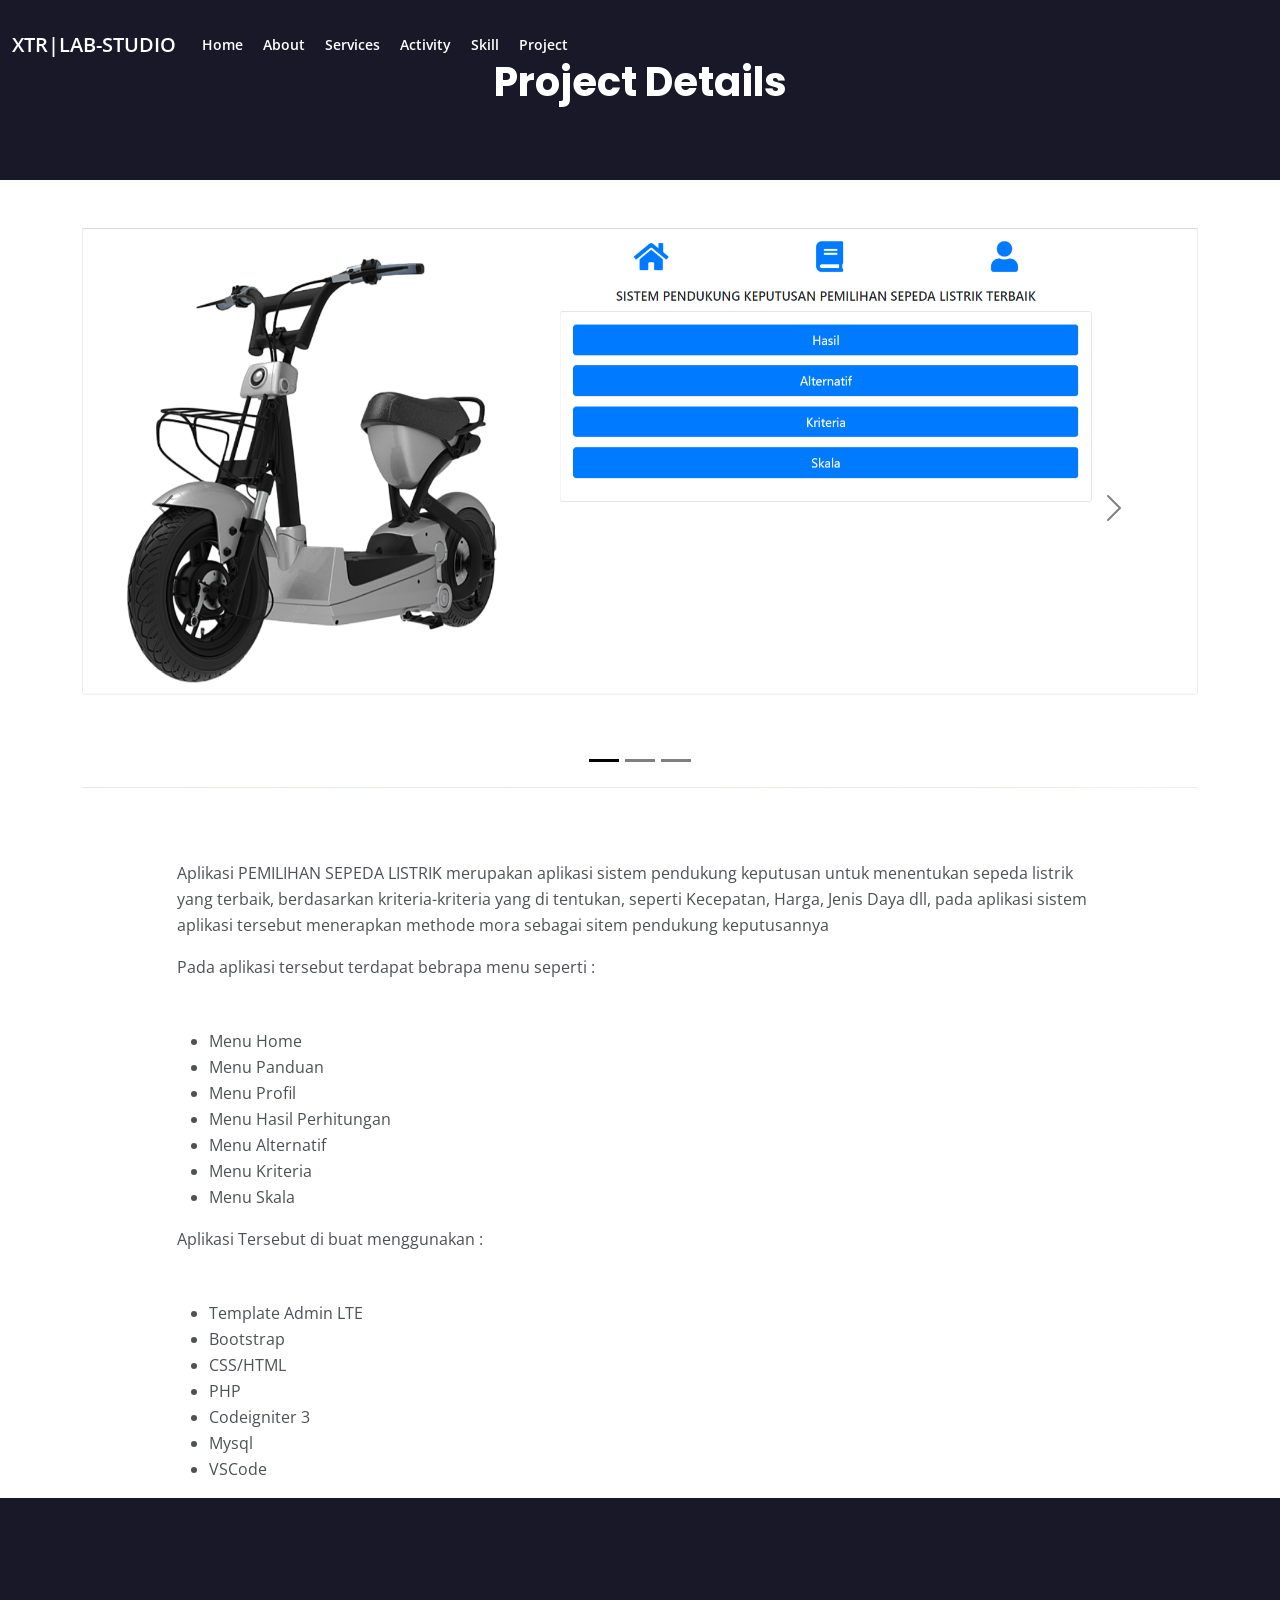
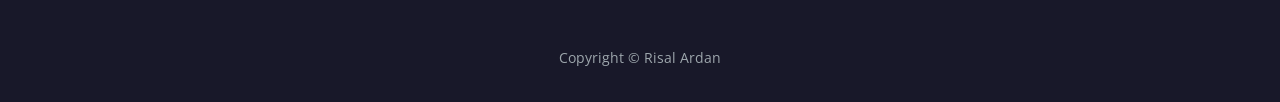
<file: project-02.html>
<!doctype html>
<html lang="en">
<head>
    <!-- Required meta tags -->
    <meta charset="utf-8">
    <meta name="viewport" content="width=device-width, initial-scale=1">

    <!-- Bootstrap CSS -->
    <link href="./css/bootstrap.min.css" rel="stylesheet">
    <link rel="stylesheet" href="./fontawesome/css/all.min.css">
    <link rel="stylesheet" href="./assets/style.css">
    <link rel="preconnect" href="https://fonts.gstatic.com">
    <link href="https://fonts.googleapis.com/css2?family=Open+Sans:ital,wght@0,400;0,600;0,700;1,400&family=Poppins:wght@600&display=swap" rel="stylesheet">


    <title>XTR|LAB-STUDIO</title>
</head>
<body>

    <nav class="navbar navbar-expand-lg fixed-top navbar-dark">
        <div class="container">
            
            <!-- Image Logo -->
            <a class="navbar-brand logo-image" href="index.html">XTR|LAB-STUDIO</a>  

            <!-- Text Logo - Use this if you don't have a graphic logo -->
            <!-- <a class="navbar-brand logo-text page-scroll" href="index.html">Mark</a> -->

            <button class="navbar-toggler p-0 border-0" type="button" data-toggle="offcanvas">
                <span class="navbar-toggler-icon"></span>
            </button>

            <div class="navbar-collapse offcanvas-collapse" id="navbarsExampleDefault">
                <ul class="navbar-nav ml-auto">
                    <li class="nav-item">
                        <a class="nav-link page-scroll" aria-current="page" href="index.html#header">Home</a>
                    </li>
                    <li class="nav-item">
                        <a class="nav-link page-scroll" href="index.html#about">About</a>
                    </li>
                    <li class="nav-item">
                        <a class="nav-link page-scroll" href="index.html#services">Services</a>
                    </li>
                    <li class="nav-item">
                        <a class="nav-link page-scroll" href="index.html#activity">Activity</a>
                    </li>
                    
                    <li class="nav-item">
                        <a class="nav-link page-scroll" href="index.html#skill">Skill</a>
                    </li>
                    <li class="nav-item">
                        <a class="nav-link page-scroll" href="index.html#project">Project</a>
                    </li>
                </ul>
            </div> <!-- end of navbar-collapse -->
        </div> <!-- end of container -->
    </nav> <!-- end of navbar -->
      <header class="ex-header" style=" background-color: #181829;">
        <div class="container">
            <div class="row">
                <div class="col-xl-10 offset-xl-1">
                    <h1>Project Details</h1>
                </div> <!-- end of col -->
            </div> <!-- end of row -->
        </div> <!-- end of container -->
    </header> <!-- end of ex-header -->

    

     <!-- Basic -->
     <div class="ex-basic-1 pt-5 pb-5">
        <div class="container">
            <div class="row">
                <div class="col-lg-12">
                    <div id="carouselExampleIndicators" class="carousel carousel-dark slide slide" data-bs-ride="true">
                        <div class="carousel-indicators">
                          <button type="button" data-bs-target="#carouselExampleIndicators" data-bs-slide-to="0" class="active" aria-current="true" aria-label="Slide 1"></button>
                          <button type="button" data-bs-target="#carouselExampleIndicators" data-bs-slide-to="1" aria-label="Slide 2"></button>
                          <button type="button" data-bs-target="#carouselExampleIndicators" data-bs-slide-to="2" aria-label="Slide 3"></button>
                        </div>
                        <div class="carousel-inner">
                          <div class="carousel-item active">
                            <img src="./img/project-img/project-02/p1.png" class="d-block w-100" alt="...">
                          </div>
                          <div class="carousel-item">
                            <img src="./img/project-img/project-02/2.png" class="d-block w-100" alt="...">
                          </div>
                          <div class="carousel-item">
                            <img src="./img/project-img/project-02/3.png" class="d-block w-100" alt="...">
                          </div>
                        </div>
                        <button class="carousel-control-prev" type="button" data-bs-target="#carouselExampleIndicators" data-bs-slide="prev">
                          <span class="carousel-control-prev-icon" aria-hidden="true"></span>
                          <span class="visually-hidden">Previous</span>
                        </button>
                        <button class="carousel-control-next" type="button" data-bs-target="#carouselExampleIndicators" data-bs-slide="next">
                          <span class="carousel-control-next-icon" aria-hidden="true"></span>
                          <span class="visually-hidden">Next</span>
                        </button>
                      </div>
                    <!-- <img class="img-fluid mt-5 mb-3" src="./img/project-img/project-01/project.png" alt="alternative"> -->
                </div> <!-- end of col -->
            </div> <!-- end of row -->
        </div> <!-- end of container -->
    </div> <!-- end of ex-basic-1 -->
    <!-- end of basic -->

     <!-- Basic -->
     <div class="ex-basic-1 pt-4">
        <div class="container">
            <div class="row">
                <div class="col-xl-10 offset-xl-1">
                    <p>Aplikasi PEMILIHAN SEPEDA LISTRIK merupakan aplikasi sistem pendukung keputusan untuk menentukan sepeda listrik yang terbaik, berdasarkan kriteria-kriteria yang di tentukan, seperti Kecepatan, Harga, Jenis Daya dll, pada aplikasi sistem aplikasi tersebut menerapkan methode mora sebagai sitem pendukung keputusannya</p>
                    <p class="mb-5">Pada aplikasi tersebut terdapat bebrapa menu seperti :</p>
                    <ul>
                        <li>Menu Home</li>
                        <li>Menu Panduan</li>
                        <li>Menu Profil</li>
                        <li>Menu Hasil Perhitungan</li>
                        <li>Menu Alternatif</li>
                        <li>Menu Kriteria</li>
                        <li>Menu Skala</li>
                      </ul> 

                      <p class="mb-5">Aplikasi Tersebut di buat menggunakan :</p>
                      <ul>
                        <li>Template Admin LTE</li>
                        <li>Bootstrap</li>
                        <li>CSS/HTML</li>
                        <li>PHP</li>
                        <li>Codeigniter 3</li>
                        <li>Mysql</li>
                        <li>VSCode</li>
                      </ul>

                   
                </div> <!-- end of col -->
            </div> <!-- end of row -->
        </div> <!-- end of container -->
    </div> <!-- end of ex-basic-1 -->
    <!-- end of basic -->

    

    
   




    

    <div class="footer" style=" background-color: #181829;">
        <div class="container">
            <div class="row">
                <div class="col-lg-12">
                    
                </div> <!-- end of col -->
            </div> <!-- end of row -->
        </div> <!-- end of container -->
    </div> <!-- end of footer -->  
    <!-- end of footer -->


    <!-- Copyright -->
    <div class="copyright" style=" background-color: #181829;">
        <div class="container">
            <div class="row">
                <div class="col-lg-12">
                    <p class="p-small">Copyright © <a class="no-line" href="#your-link">Risal Ardan</a></p>
                </div> <!-- end of col -->
            </div> <!-- enf of row -->
        </div> <!-- end of container -->
    </div> <!-- end of copyright --> 
    <!-- end of copyright -->



    <!-- <footer class="footer">R Name</footer> -->

<!-- Optional JavaScript; choose one of the two! -->

<!-- Option 1: Bootstrap Bundle with Popper -->
<script src="./js/bootstrap.bundle.min.js" ></script>
<script src="./js/bootstrap.min.js"></script>
<script src="./fontawesome/js/all.min.js"></script>
<script src="./fontawesome/js/brands.min.js"></script>
<script src="./fontawesome/js/fontawesome.min.js"></script>
<script src="./plugin/jquery-3.6.1.min.js"></script>
<script src="./js/scripts.js"></script>
<script>
    $(() => {
$(".card").on("mouseenter", () => { // When the mouse enters the card
$(".btn").removeClass("d-none") // Remove the d-none class
});
$(".card").on("mouseleave", () => { // The opposite
$(".btn").addClass("d-none")
});
});
</script>

</body>
</html>
</file>
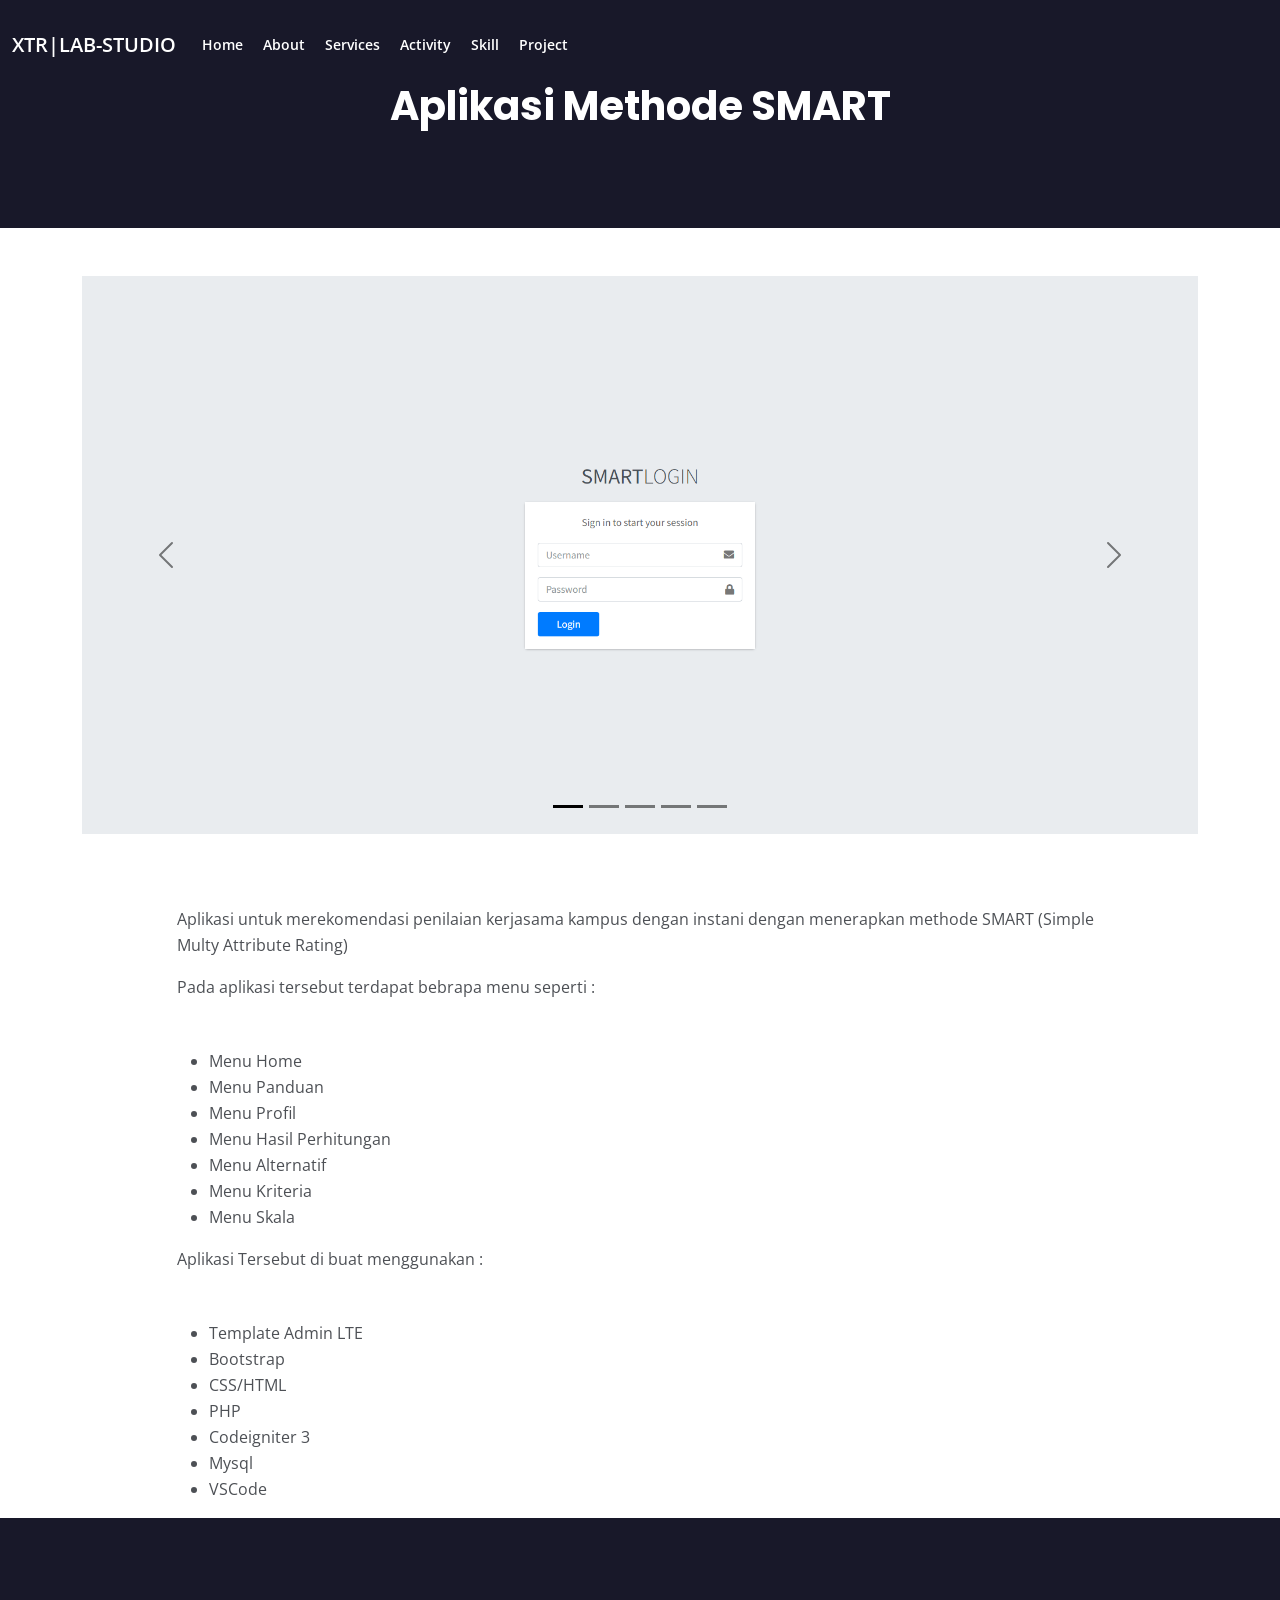
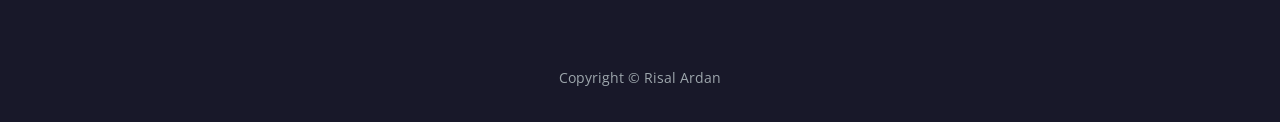
<file: project-03.html>
<!doctype html>
<html lang="en">
<head>
    <!-- Required meta tags -->
    <meta charset="utf-8">
    <meta name="viewport" content="width=device-width, initial-scale=1">

    <!-- Bootstrap CSS -->
    <link href="./css/bootstrap.min.css" rel="stylesheet">
    <link rel="stylesheet" href="./fontawesome/css/all.min.css">
    <link rel="stylesheet" href="./assets/style.css">
    <link rel="preconnect" href="https://fonts.gstatic.com">
    <link href="https://fonts.googleapis.com/css2?family=Open+Sans:ital,wght@0,400;0,600;0,700;1,400&family=Poppins:wght@600&display=swap" rel="stylesheet">


    <title>XTR|LAB-STUDIO</title>
</head>
<body>

    <nav class="navbar navbar-expand-lg fixed-top navbar-dark">
        <div class="container">
            
            <!-- Image Logo -->
            <a class="navbar-brand logo-image" href="index.html">XTR|LAB-STUDIO</a>  

            <!-- Text Logo - Use this if you don't have a graphic logo -->
            <!-- <a class="navbar-brand logo-text page-scroll" href="index.html">Mark</a> -->

            <button class="navbar-toggler p-0 border-0" type="button" data-toggle="offcanvas">
                <span class="navbar-toggler-icon"></span>
            </button>

            <div class="navbar-collapse offcanvas-collapse" id="navbarsExampleDefault">
                <ul class="navbar-nav ml-auto">
                    <li class="nav-item">
                        <a class="nav-link page-scroll" aria-current="page" href="index.html#header">Home</a>
                    </li>
                    <li class="nav-item">
                        <a class="nav-link page-scroll" href="index.html#about">About</a>
                    </li>
                    <li class="nav-item">
                        <a class="nav-link page-scroll" href="index.html#services">Services</a>
                    </li>
                    <li class="nav-item">
                        <a class="nav-link page-scroll" href="index.html#activity">Activity</a>
                    </li>
                    
                    <li class="nav-item">
                        <a class="nav-link page-scroll" href="index.html#skill">Skill</a>
                    </li>
                    <li class="nav-item">
                        <a class="nav-link page-scroll" href="index.html#project">Project</a>
                    </li>
                </ul>
            </div> <!-- end of navbar-collapse -->
        </div> <!-- end of container -->
    </nav> <!-- end of navbar -->
      <header class="ex-header" style=" background-color: #181829;">
        <div class="container">
            <div class="row">
                <div class="col-xl-10 offset-xl-1 p-4">
                    <h1>Aplikasi Methode SMART</h1>
                </div> <!-- end of col -->
            </div> <!-- end of row -->
        </div> <!-- end of container -->
    </header> <!-- end of ex-header -->

    

     <!-- Basic -->
     <div class="ex-basic-1 pt-5 pb-5">
        <div class="container">
            <div class="row">
                <div class="col-lg-12">
                    <div id="carouselExampleIndicators" class="carousel carousel-dark slide slide" data-bs-ride="true">
                        <div class="carousel-indicators">
                          <button type="button" data-bs-target="#carouselExampleIndicators" data-bs-slide-to="0" class="active" aria-current="true" aria-label="Slide 1"></button>
                          <button type="button" data-bs-target="#carouselExampleIndicators" data-bs-slide-to="1" aria-label="Slide 2"></button>
                          <button type="button" data-bs-target="#carouselExampleIndicators" data-bs-slide-to="2" aria-label="Slide 3"></button>
                          <button type="button" data-bs-target="#carouselExampleIndicators" data-bs-slide-to="3" aria-label="Slide 2"></button>
                          <button type="button" data-bs-target="#carouselExampleIndicators" data-bs-slide-to="4" aria-label="Slide 3"></button>
                        </div>
                        <div class="carousel-inner">
                          <div class="carousel-item active">
                            <img src="./img/project-img/project-03/1.png" class="d-block w-100  h-100" alt="...">
                          </div>
                          <div class="carousel-item">
                            <img src="./img/project-img/project-03/2.png" class="d-block w-100  h-100" alt="...">
                          </div>
                          <div class="carousel-item">
                            <img src="./img/project-img/project-03/3.png" class="d-block w-100  h-100" alt="...">
                          </div>
                          <div class="carousel-item">
                            <img src="./img/project-img/project-03/4.png" class="d-block w-100  h-100" alt="...">
                          </div>
                          <div class="carousel-item">
                            <img src="./img/project-img/project-03/5.png" class="d-block w-100  h-100" alt="...">
                          </div>
                        </div>
                        <button class="carousel-control-prev" type="button" data-bs-target="#carouselExampleIndicators" data-bs-slide="prev">
                          <span class="carousel-control-prev-icon" aria-hidden="true"></span>
                          <span class="visually-hidden">Previous</span>
                        </button>
                        <button class="carousel-control-next" type="button" data-bs-target="#carouselExampleIndicators" data-bs-slide="next">
                          <span class="carousel-control-next-icon" aria-hidden="true"></span>
                          <span class="visually-hidden">Next</span>
                        </button>
                      </div>
                    <!-- <img class="img-fluid mt-5 mb-3" src="./img/project-img/project-01/project.png" alt="alternative"> -->
                </div> <!-- end of col -->
            </div> <!-- end of row -->
        </div> <!-- end of container -->
    </div> <!-- end of ex-basic-1 -->
    <!-- end of basic -->

    <div class="ex-basic-1 pt-4">
        <div class="container">
            <div class="row">
                <div class="col-xl-10 offset-xl-1">
                    <p>Aplikasi untuk merekomendasi penilaian kerjasama kampus dengan instani dengan menerapkan methode SMART (Simple Multy Attribute Rating)</p>
                    <p class="mb-5">Pada aplikasi tersebut terdapat bebrapa menu seperti :</p>
                    <ul>
                        <li>Menu Home</li>
                        <li>Menu Panduan</li>
                        <li>Menu Profil</li>
                        <li>Menu Hasil Perhitungan</li>
                        <li>Menu Alternatif</li>
                        <li>Menu Kriteria</li>
                        <li>Menu Skala</li>
                      </ul> 

                      <p class="mb-5">Aplikasi Tersebut di buat menggunakan :</p>
                      <ul>
                        <li>Template Admin LTE</li>
                        <li>Bootstrap</li>
                        <li>CSS/HTML</li>
                        <li>PHP</li>
                        <li>Codeigniter 3</li>
                        <li>Mysql</li>
                        <li>VSCode</li>
                      </ul>

                   
                </div> <!-- end of col -->
            </div> <!-- end of row -->
        </div> <!-- end of container -->
    </div> <!-- end of ex-basic-1 -->
    <!-- end of basic -->

    

    
   




    

    <div class="footer" style=" background-color: #181829;">
        <div class="container">
            <div class="row">
                <div class="col-lg-12">
                    
                </div> <!-- end of col -->
            </div> <!-- end of row -->
        </div> <!-- end of container -->
    </div> <!-- end of footer -->  
    <!-- end of footer -->


     <!-- Copyright -->
     <div class="copyright" style=" background-color: #181829;">
        <div class="container">
            <div class="row">
                <div class="col-lg-12">
                    <p class="p-small">Copyright © <a class="no-line" href="#your-link">Risal Ardan</a></p>
                </div> <!-- end of col -->
            </div> <!-- enf of row -->
        </div> <!-- end of container -->
    </div> <!-- end of copyright --> 
    <!-- end of copyright -->



    <!-- <footer class="footer">R Name</footer> -->

<!-- Optional JavaScript; choose one of the two! -->

<!-- Option 1: Bootstrap Bundle with Popper -->
<script src="./js/bootstrap.bundle.min.js" ></script>
<script src="./js/bootstrap.min.js"></script>
<script src="./fontawesome/js/all.min.js"></script>
<script src="./fontawesome/js/brands.min.js"></script>
<script src="./fontawesome/js/fontawesome.min.js"></script>
<script src="./plugin/jquery-3.6.1.min.js"></script>
<script src="./js/scripts.js"></script>
<script>
    $(() => {
$(".card").on("mouseenter", () => { // When the mouse enters the card
$(".btn").removeClass("d-none") // Remove the d-none class
});
$(".card").on("mouseleave", () => { // The opposite
$(".btn").addClass("d-none")
});
});
</script>

</body>
</html>
</file>
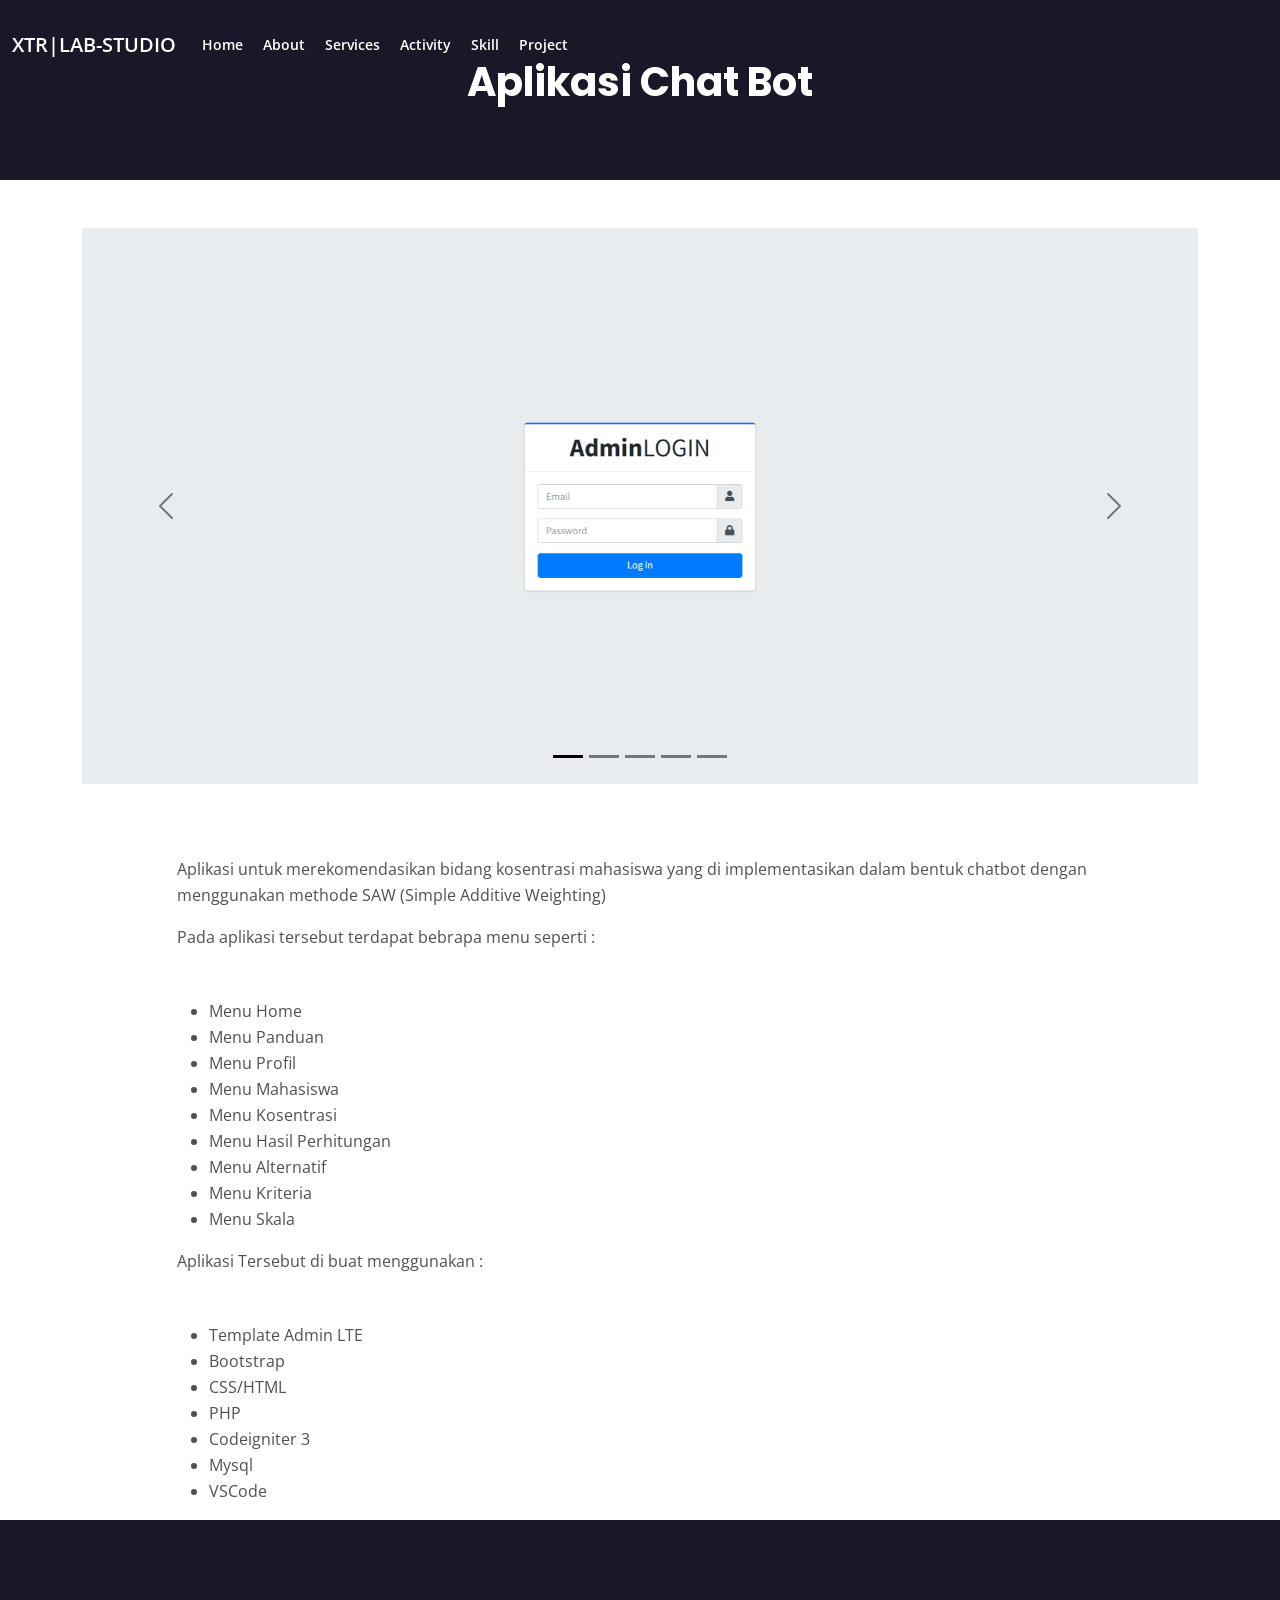
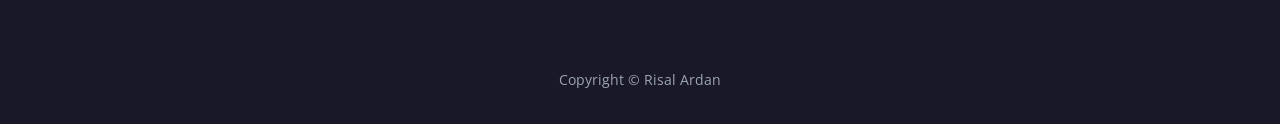
<file: project-04.html>
<!doctype html>
<html lang="en">
<head>
    <!-- Required meta tags -->
    <meta charset="utf-8">
    <meta name="viewport" content="width=device-width, initial-scale=1">

    <!-- Bootstrap CSS -->
    <link href="./css/bootstrap.min.css" rel="stylesheet">
    <link rel="stylesheet" href="./fontawesome/css/all.min.css">
    <link rel="stylesheet" href="./assets/style.css">
    <link rel="preconnect" href="https://fonts.gstatic.com">
    <link href="https://fonts.googleapis.com/css2?family=Open+Sans:ital,wght@0,400;0,600;0,700;1,400&family=Poppins:wght@600&display=swap" rel="stylesheet">


    <title>XTR|LAB-STUDIO</title>
</head>
<body>

    <nav class="navbar navbar-expand-lg fixed-top navbar-dark">
        <div class="container">
            
            <!-- Image Logo -->
            <a class="navbar-brand logo-image" href="index.html">XTR|LAB-STUDIO</a>  

            <!-- Text Logo - Use this if you don't have a graphic logo -->
            <!-- <a class="navbar-brand logo-text page-scroll" href="index.html">Mark</a> -->

            <button class="navbar-toggler p-0 border-0" type="button" data-toggle="offcanvas">
                <span class="navbar-toggler-icon"></span>
            </button>

            <div class="navbar-collapse offcanvas-collapse" id="navbarsExampleDefault">
                <ul class="navbar-nav ml-auto">
                    <li class="nav-item">
                        <a class="nav-link page-scroll" aria-current="page" href="index.html#header">Home</a>
                    </li>
                    <li class="nav-item">
                        <a class="nav-link page-scroll" href="index.html#about">About</a>
                    </li>
                    <li class="nav-item">
                        <a class="nav-link page-scroll" href="index.html#services">Services</a>
                    </li>
                    <li class="nav-item">
                        <a class="nav-link page-scroll" href="index.html#activity">Activity</a>
                    </li>
                    
                    <li class="nav-item">
                        <a class="nav-link page-scroll" href="index.html#skill">Skill</a>
                    </li>
                    <li class="nav-item">
                        <a class="nav-link page-scroll" href="index.html#project">Project</a>
                    </li>
                </ul>
            </div> <!-- end of navbar-collapse -->
        </div> <!-- end of container -->
    </nav> <!-- end of navbar -->
      <header class="ex-header" style=" background-color: #181829;">
        <div class="container">
            <div class="row">
                <div class="col-xl-10 offset-xl-1">
                    <h1>Aplikasi Chat Bot</h1>
                </div> <!-- end of col -->
            </div> <!-- end of row -->
        </div> <!-- end of container -->
    </header> <!-- end of ex-header -->

    

     <!-- Basic -->
     <div class="ex-basic-1 pt-5 pb-5">
        <div class="container">
            <div class="row">
                <div class="col-lg-12">
                    <div id="carouselExampleIndicators" class="carousel carousel-dark slide slide" data-bs-ride="true">
                        <div class="carousel-indicators">
                          <button type="button" data-bs-target="#carouselExampleIndicators" data-bs-slide-to="0" class="active" aria-current="true" aria-label="Slide 1"></button>
                          <button type="button" data-bs-target="#carouselExampleIndicators" data-bs-slide-to="1" aria-label="Slide 2"></button>
                          <button type="button" data-bs-target="#carouselExampleIndicators" data-bs-slide-to="2" aria-label="Slide 3"></button>
                          <button type="button" data-bs-target="#carouselExampleIndicators" data-bs-slide-to="3" aria-label="Slide 2"></button>
                          <button type="button" data-bs-target="#carouselExampleIndicators" data-bs-slide-to="4" aria-label="Slide 3"></button>
                        </div>
                        <div class="carousel-inner">
                          <div class="carousel-item active">
                            <img src="./img/project-img/project-04/1.png" class="d-block w-100  h-100" alt="...">
                          </div>
                          <div class="carousel-item">
                            <img src="./img/project-img/project-04/2.png" class="d-block w-100  h-100" alt="...">
                          </div>
                          <div class="carousel-item">
                            <img src="./img/project-img/project-04/3.png" class="d-block w-100  h-100" alt="...">
                          </div>
                          <div class="carousel-item">
                            <img src="./img/project-img/project-04/4.png" class="d-block w-100  h-100" alt="...">
                          </div>
                          <div class="carousel-item">
                            <img src="./img/project-img/project-04/5.png" class="d-block w-100  h-100" alt="...">
                          </div>
                        </div>
                        <button class="carousel-control-prev" type="button" data-bs-target="#carouselExampleIndicators" data-bs-slide="prev">
                          <span class="carousel-control-prev-icon" aria-hidden="true"></span>
                          <span class="visually-hidden">Previous</span>
                        </button>
                        <button class="carousel-control-next" type="button" data-bs-target="#carouselExampleIndicators" data-bs-slide="next">
                          <span class="carousel-control-next-icon" aria-hidden="true"></span>
                          <span class="visually-hidden">Next</span>
                        </button>
                      </div>
                    <!-- <img class="img-fluid mt-5 mb-3" src="./img/project-img/project-01/project.png" alt="alternative"> -->
                </div> <!-- end of col -->
            </div> <!-- end of row -->
        </div> <!-- end of container -->
    </div> <!-- end of ex-basic-1 -->
    <!-- end of basic -->

    <div class="ex-basic-1 pt-4">
        <div class="container">
            <div class="row">
                <div class="col-xl-10 offset-xl-1">
                    <p>Aplikasi untuk merekomendasikan bidang kosentrasi mahasiswa yang di implementasikan dalam bentuk chatbot dengan menggunakan methode SAW (Simple Additive Weighting)</p>
                    <p class="mb-5">Pada aplikasi tersebut terdapat bebrapa menu seperti :</p>
                    <ul>
                        <li>Menu Home</li>
                        <li>Menu Panduan</li>
                        <li>Menu Profil</li>
                        <li>Menu Mahasiswa</li>
                        <li>Menu Kosentrasi</li>
                        <li>Menu Hasil Perhitungan</li>
                        <li>Menu Alternatif</li>
                        <li>Menu Kriteria</li>
                        <li>Menu Skala</li>
                      </ul> 

                      <p class="mb-5">Aplikasi Tersebut di buat menggunakan :</p>
                      <ul>
                        <li>Template Admin LTE</li>
                        <li>Bootstrap</li>
                        <li>CSS/HTML</li>
                        <li>PHP</li>
                        <li>Codeigniter 3</li>
                        <li>Mysql</li>
                        <li>VSCode</li>
                      </ul>

                   
                </div> <!-- end of col -->
            </div> <!-- end of row -->
        </div> <!-- end of container -->
    </div> <!-- end of ex-basic-1 -->
    <!-- end of basic -->

    

    
   




    

    <div class="footer" style=" background-color: #181829;">
        <div class="container">
            <div class="row">
                <div class="col-lg-12">
                    
                </div> <!-- end of col -->
            </div> <!-- end of row -->
        </div> <!-- end of container -->
    </div> <!-- end of footer -->  
    <!-- end of footer -->


     <!-- Copyright -->
     <div class="copyright" style=" background-color: #181829;">
        <div class="container">
            <div class="row">
                <div class="col-lg-12">
                    <p class="p-small">Copyright © <a class="no-line" href="#your-link">Risal Ardan</a></p>
                </div> <!-- end of col -->
            </div> <!-- enf of row -->
        </div> <!-- end of container -->
    </div> <!-- end of copyright --> 
    <!-- end of copyright -->



    <!-- <footer class="footer">R Name</footer> -->

<!-- Optional JavaScript; choose one of the two! -->

<!-- Option 1: Bootstrap Bundle with Popper -->
<script src="./js/bootstrap.bundle.min.js" ></script>
<script src="./js/bootstrap.min.js"></script>
<script src="./fontawesome/js/all.min.js"></script>
<script src="./fontawesome/js/brands.min.js"></script>
<script src="./fontawesome/js/fontawesome.min.js"></script>
<script src="./plugin/jquery-3.6.1.min.js"></script>
<script src="./js/scripts.js"></script>
<script>
    $(() => {
$(".card").on("mouseenter", () => { // When the mouse enters the card
$(".btn").removeClass("d-none") // Remove the d-none class
});
$(".card").on("mouseleave", () => { // The opposite
$(".btn").addClass("d-none")
});
});
</script>

</body>
</html>
</file>
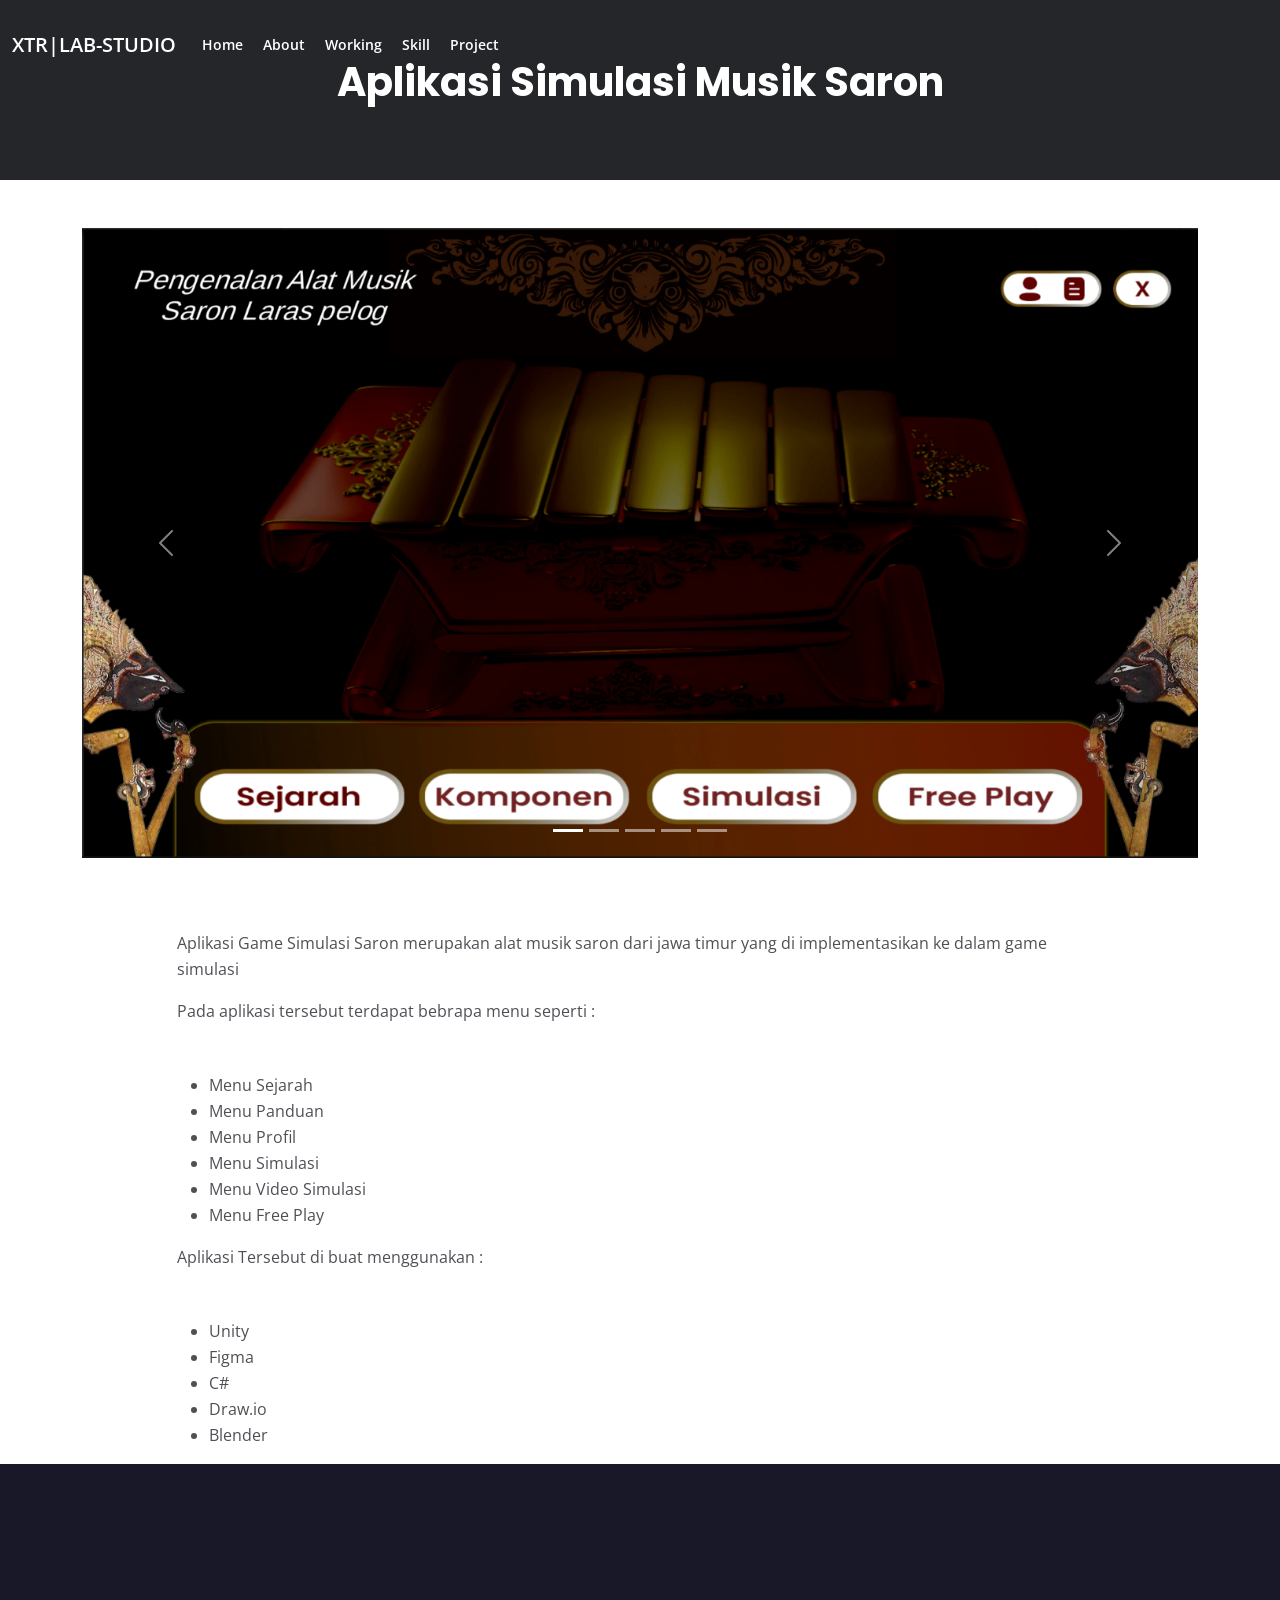
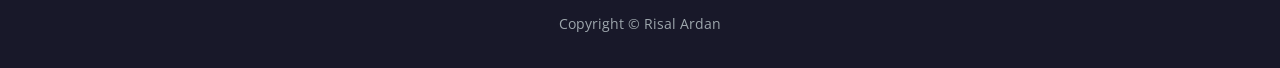
<file: project-05.html>
<!doctype html>
<html lang="en">
<head>
    <!-- Required meta tags -->
    <meta charset="utf-8">
    <meta name="viewport" content="width=device-width, initial-scale=1">

    <!-- Bootstrap CSS -->
    <link href="./css/bootstrap.min.css" rel="stylesheet">
    <link rel="stylesheet" href="./fontawesome/css/all.min.css">
    <link rel="stylesheet" href="./assets/style.css">
    <link rel="preconnect" href="https://fonts.gstatic.com">
    <link href="https://fonts.googleapis.com/css2?family=Open+Sans:ital,wght@0,400;0,600;0,700;1,400&family=Poppins:wght@600&display=swap" rel="stylesheet">


    <title>XTR|LAB-STUDIO</title>
</head>
<body>

    <nav class="navbar navbar-expand-lg fixed-top navbar-dark">
        <div class="container">
            
            <!-- Image Logo -->
            <a class="navbar-brand logo-image" href="index.html">XTR|LAB-STUDIO</a>  

            <!-- Text Logo - Use this if you don't have a graphic logo -->
            <!-- <a class="navbar-brand logo-text page-scroll" href="index.html">Mark</a> -->

            <button class="navbar-toggler p-0 border-0" type="button" data-toggle="offcanvas">
                <span class="navbar-toggler-icon"></span>
            </button>

            <div class="navbar-collapse offcanvas-collapse" id="navbarsExampleDefault">
                <ul class="navbar-nav ml-auto">
                    <li class="nav-item">
                        <a class="nav-link page-scroll" aria-current="page" href="index.html#header">Home</a>
                    </li>
                    <li class="nav-item">
                        <a class="nav-link page-scroll" href="index.html#about">About</a>
                    </li>
                    <li class="nav-item">
                        <a class="nav-link page-scroll" href="index.html#working">Working</a>
                    </li>
                    
                    <li class="nav-item">
                        <a class="nav-link page-scroll" href="index.html#skill">Skill</a>
                    </li>
                    <li class="nav-item">
                        <a class="nav-link page-scroll" href="index.html#project">Project</a>
                    </li>
                </ul>
            </div> <!-- end of navbar-collapse -->
        </div> <!-- end of container -->
    </nav> <!-- end of navbar -->
      <header class="ex-header">
        <div class="container">
            <div class="row">
                <div class="col-xl-10 offset-xl-1">
                    <h1>Aplikasi Simulasi Musik Saron</h1>
                </div> <!-- end of col -->
            </div> <!-- end of row -->
        </div> <!-- end of container -->
    </header> <!-- end of ex-header -->

    

     <!-- Basic -->
     <div class="ex-basic-1 pt-5 pb-5">
        <div class="container">
            <div class="row">
                <div class="col-lg-12">
                    <div id="carouselExampleIndicators" class="carousel slide slide" data-bs-ride="true">
                        <div class="carousel-indicators">
                          <button type="button" data-bs-target="#carouselExampleIndicators" data-bs-slide-to="0" class="active" aria-current="true" aria-label="Slide 1"></button>
                          <button type="button" data-bs-target="#carouselExampleIndicators" data-bs-slide-to="1" aria-label="Slide 2"></button>
                          <button type="button" data-bs-target="#carouselExampleIndicators" data-bs-slide-to="2" aria-label="Slide 3"></button>
                          <button type="button" data-bs-target="#carouselExampleIndicators" data-bs-slide-to="3" aria-label="Slide 2"></button>
                          <button type="button" data-bs-target="#carouselExampleIndicators" data-bs-slide-to="4" aria-label="Slide 3"></button>
                        </div>
                        <div class="carousel-inner">
                          <div class="carousel-item active">
                            <img src="./img/project-img/project-05/1.png" class="d-block w-100  h-100" alt="...">
                          </div>
                          <div class="carousel-item">
                            <img src="./img/project-img/project-05/2.png" class="d-block w-100  h-100" alt="...">
                          </div>
                          <div class="carousel-item">
                            <img src="./img/project-img/project-05/3.png" class="d-block w-100  h-100" alt="...">
                          </div>
                          <div class="carousel-item">
                            <img src="./img/project-img/project-05/4.png" class="d-block w-100  h-100" alt="...">
                          </div>
                          <div class="carousel-item">
                            <img src="./img/project-img/project-05/5.png" class="d-block w-100  h-100" alt="...">
                          </div>
                        </div>
                        <button class="carousel-control-prev" type="button" data-bs-target="#carouselExampleIndicators" data-bs-slide="prev">
                          <span class="carousel-control-prev-icon" aria-hidden="true"></span>
                          <span class="visually-hidden">Previous</span>
                        </button>
                        <button class="carousel-control-next" type="button" data-bs-target="#carouselExampleIndicators" data-bs-slide="next">
                          <span class="carousel-control-next-icon" aria-hidden="true"></span>
                          <span class="visually-hidden">Next</span>
                        </button>
                      </div>
                    <!-- <img class="img-fluid mt-5 mb-3" src="./img/project-img/project-01/project.png" alt="alternative"> -->
                </div> <!-- end of col -->
            </div> <!-- end of row -->
        </div> <!-- end of container -->
    </div> <!-- end of ex-basic-1 -->
    <!-- end of basic -->

    <div class="ex-basic-1 pt-4">
        <div class="container">
            <div class="row">
                <div class="col-xl-10 offset-xl-1">
                    <p>Aplikasi Game Simulasi Saron merupakan alat musik saron dari jawa timur yang di implementasikan ke dalam game simulasi</p>
                    <p class="mb-5">Pada aplikasi tersebut terdapat bebrapa menu seperti :</p>
                    <ul>
                        <li>Menu Sejarah</li>
                        <li>Menu Panduan</li>
                        <li>Menu Profil</li>
                        <li>Menu Simulasi</li>
                        <li>Menu Video Simulasi</li>
                        <li>Menu Free Play</li>
                      </ul> 

                      <p class="mb-5">Aplikasi Tersebut di buat menggunakan :</p>
                      <ul>
                        <li>Unity</li>
                        <li>Figma</li>
                        <li>C#</li>
                        <li>Draw.io</li>
                        <li>Blender</li>
                      </ul>

                   
                </div> <!-- end of col -->
            </div> <!-- end of row -->
        </div> <!-- end of container -->
    </div> <!-- end of ex-basic-1 -->
    <!-- end of basic -->

    

    
   




    

    <div class="footer" style=" background-color: #181829;">
        <div class="container">
            <div class="row">
                <div class="col-lg-12">
                    
                </div> <!-- end of col -->
            </div> <!-- end of row -->
        </div> <!-- end of container -->
    </div> <!-- end of footer -->  
    <!-- end of footer -->


     <!-- Copyright -->
     <div class="copyright" style=" background-color: #181829;">
        <div class="container">
            <div class="row">
                <div class="col-lg-12">
                    <p class="p-small">Copyright © <a class="no-line" href="#your-link">Risal Ardan</a></p>
                </div> <!-- end of col -->
            </div> <!-- enf of row -->
        </div> <!-- end of container -->
    </div> <!-- end of copyright --> 
    <!-- end of copyright -->



    <!-- <footer class="footer">R Name</footer> -->

<!-- Optional JavaScript; choose one of the two! -->

<!-- Option 1: Bootstrap Bundle with Popper -->
<script src="./js/bootstrap.bundle.min.js" ></script>
<script src="./js/bootstrap.min.js"></script>
<script src="./fontawesome/js/all.min.js"></script>
<script src="./fontawesome/js/brands.min.js"></script>
<script src="./fontawesome/js/fontawesome.min.js"></script>
<script src="./plugin/jquery-3.6.1.min.js"></script>
<script src="./js/scripts.js"></script>
<script>
    $(() => {
$(".card").on("mouseenter", () => { // When the mouse enters the card
$(".btn").removeClass("d-none") // Remove the d-none class
});
$(".card").on("mouseleave", () => { // The opposite
$(".btn").addClass("d-none")
});
});
</script>

</body>
</html>
</file>
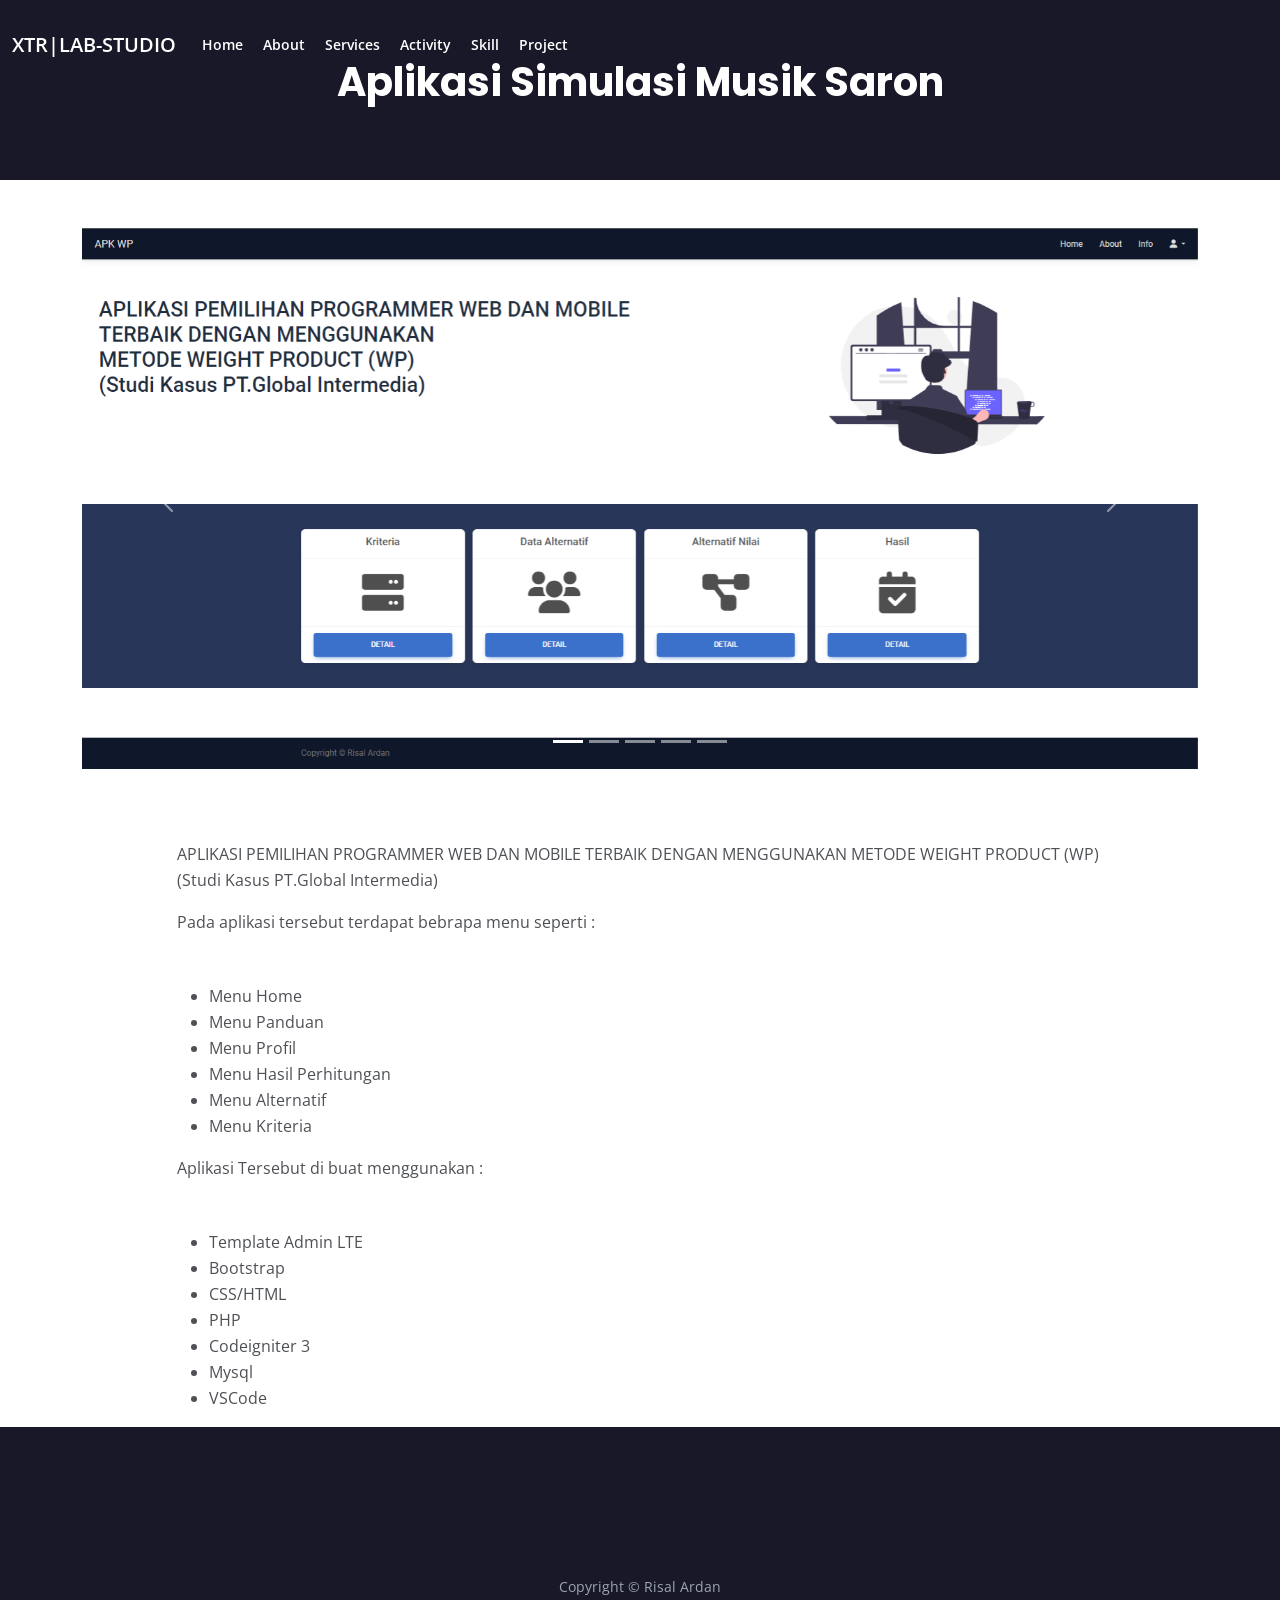
<file: project-06.html>
<!doctype html>
<html lang="en">
<head>
    <!-- Required meta tags -->
    <meta charset="utf-8">
    <meta name="viewport" content="width=device-width, initial-scale=1">

    <!-- Bootstrap CSS -->
    <link href="./css/bootstrap.min.css" rel="stylesheet">
    <link rel="stylesheet" href="./fontawesome/css/all.min.css">
    <link rel="stylesheet" href="./assets/style.css">
    <link rel="preconnect" href="https://fonts.gstatic.com">
    <link href="https://fonts.googleapis.com/css2?family=Open+Sans:ital,wght@0,400;0,600;0,700;1,400&family=Poppins:wght@600&display=swap" rel="stylesheet">


    <title>XTR|LAB-STUDIO</title>
</head>
<body>

    <nav class="navbar navbar-expand-lg fixed-top navbar-dark">
        <div class="container">
            
            <!-- Image Logo -->
            <a class="navbar-brand logo-image" href="index.html">XTR|LAB-STUDIO</a>  

            <!-- Text Logo - Use this if you don't have a graphic logo -->
            <!-- <a class="navbar-brand logo-text page-scroll" href="index.html">Mark</a> -->

            <button class="navbar-toggler p-0 border-0" type="button" data-toggle="offcanvas">
                <span class="navbar-toggler-icon"></span>
            </button>

            <div class="navbar-collapse offcanvas-collapse" id="navbarsExampleDefault">
                <ul class="navbar-nav ml-auto">
                    <li class="nav-item">
                        <a class="nav-link page-scroll" aria-current="page" href="index.html#header">Home</a>
                    </li>
                    <li class="nav-item">
                        <a class="nav-link page-scroll" href="index.html#about">About</a>
                    </li>
                    <li class="nav-item">
                        <a class="nav-link page-scroll" href="index.html#services">Services</a>
                    </li>
                    <li class="nav-item">
                        <a class="nav-link page-scroll" href="index.html#activity">Activity</a>
                    </li>
                    
                    <li class="nav-item">
                        <a class="nav-link page-scroll" href="index.html#skill">Skill</a>
                    </li>
                    <li class="nav-item">
                        <a class="nav-link page-scroll" href="index.html#project">Project</a>
                    </li>
                </ul>
            </div> <!-- end of navbar-collapse -->
        </div> <!-- end of container -->
    </nav> <!-- end of navbar -->
      <header class="ex-header" style=" background-color: #181829;">
        <div class="container">
            <div class="row">
                <div class="col-xl-10 offset-xl-1">
                    <h1>Aplikasi Simulasi Musik Saron</h1>
                </div> <!-- end of col -->
            </div> <!-- end of row -->
        </div> <!-- end of container -->
    </header> <!-- end of ex-header -->

    

     <!-- Basic -->
     <div class="ex-basic-1 pt-5 pb-5">
        <div class="container">
            <div class="row">
                <div class="col-lg-12">
                    <div id="carouselExampleIndicators" class="carousel slide slide" data-bs-ride="true">
                        <div class="carousel-indicators">
                          <button type="button" data-bs-target="#carouselExampleIndicators" data-bs-slide-to="0" class="active" aria-current="true" aria-label="Slide 1"></button>
                          <button type="button" data-bs-target="#carouselExampleIndicators" data-bs-slide-to="1" aria-label="Slide 2"></button>
                          <button type="button" data-bs-target="#carouselExampleIndicators" data-bs-slide-to="2" aria-label="Slide 3"></button>
                          <button type="button" data-bs-target="#carouselExampleIndicators" data-bs-slide-to="3" aria-label="Slide 2"></button>
                          <button type="button" data-bs-target="#carouselExampleIndicators" data-bs-slide-to="4" aria-label="Slide 3"></button>
                        </div>
                        <div class="carousel-inner">
                          <div class="carousel-item active">
                            <img src="./img/project-img/project-06/1.png" class="d-block w-100  h-100" alt="...">
                          </div>
                          <div class="carousel-item">
                            <img src="./img/project-img/project-06/2.png" class="d-block w-100  h-100" alt="...">
                          </div>
                          <div class="carousel-item">
                            <img src="./img/project-img/project-06/3.png" class="d-block w-100  h-100" alt="...">
                          </div>
                          <div class="carousel-item">
                            <img src="./img/project-img/project-06/4.png" class="d-block w-100  h-100" alt="...">
                          </div>
                          <div class="carousel-item">
                            <img src="./img/project-img/project-06/5.png" class="d-block w-100  h-100" alt="...">
                          </div>
                        </div>
                        <button class="carousel-control-prev" type="button" data-bs-target="#carouselExampleIndicators" data-bs-slide="prev">
                          <span class="carousel-control-prev-icon" aria-hidden="true"></span>
                          <span class="visually-hidden">Previous</span>
                        </button>
                        <button class="carousel-control-next" type="button" data-bs-target="#carouselExampleIndicators" data-bs-slide="next">
                          <span class="carousel-control-next-icon" aria-hidden="true"></span>
                          <span class="visually-hidden">Next</span>
                        </button>
                      </div>
                    <!-- <img class="img-fluid mt-5 mb-3" src="./img/project-img/project-01/project.png" alt="alternative"> -->
                </div> <!-- end of col -->
            </div> <!-- end of row -->
        </div> <!-- end of container -->
    </div> <!-- end of ex-basic-1 -->
    <!-- end of basic -->

    <div class="ex-basic-1 pt-4">
        <div class="container">
            <div class="row">
                <div class="col-xl-10 offset-xl-1">
                    <p>APLIKASI PEMILIHAN PROGRAMMER WEB DAN MOBILE
                        TERBAIK DENGAN MENGGUNAKAN
                        METODE WEIGHT PRODUCT (WP)
                        (Studi Kasus PT.Global Intermedia)</p>
                    <p class="mb-5">Pada aplikasi tersebut terdapat bebrapa menu seperti :</p>
                    <ul>
                        <li>Menu Home</li>
                        <li>Menu Panduan</li>
                        <li>Menu Profil</li>
                        <li>Menu Hasil Perhitungan</li>
                        <li>Menu Alternatif</li>
                        <li>Menu Kriteria</li>
                      </ul> 

                      <p class="mb-5">Aplikasi Tersebut di buat menggunakan :</p>
                      <ul>
                        <li>Template Admin LTE</li>
                        <li>Bootstrap</li>
                        <li>CSS/HTML</li>
                        <li>PHP</li>
                        <li>Codeigniter 3</li>
                        <li>Mysql</li>
                        <li>VSCode</li>
                      </ul>

                   
                </div> <!-- end of col -->
            </div> <!-- end of row -->
        </div> <!-- end of container -->
    </div> <!-- end of ex-basic-1 -->
    <!-- end of basic -->

    

    
   




    

    <div class="footer" style=" background-color: #181829;">
        <div class="container">
            <div class="row">
                <div class="col-lg-12">
                    
                </div> <!-- end of col -->
            </div> <!-- end of row -->
        </div> <!-- end of container -->
    </div> <!-- end of footer -->  
    <!-- end of footer -->


     <!-- Copyright -->
     <div class="copyright" style=" background-color: #181829;">
        <div class="container">
            <div class="row">
                <div class="col-lg-12">
                    <p class="p-small">Copyright © <a class="no-line" href="#your-link">Risal Ardan</a></p>
                </div> <!-- end of col -->
            </div> <!-- enf of row -->
        </div> <!-- end of container -->
    </div> <!-- end of copyright --> 
    <!-- end of copyright -->



    <!-- <footer class="footer">R Name</footer> -->

<!-- Optional JavaScript; choose one of the two! -->

<!-- Option 1: Bootstrap Bundle with Popper -->
<script src="./js/bootstrap.bundle.min.js" ></script>
<script src="./js/bootstrap.min.js"></script>
<script src="./fontawesome/js/all.min.js"></script>
<script src="./fontawesome/js/brands.min.js"></script>
<script src="./fontawesome/js/fontawesome.min.js"></script>
<script src="./plugin/jquery-3.6.1.min.js"></script>
<script src="./js/scripts.js"></script>
<script>
    $(() => {
$(".card").on("mouseenter", () => { // When the mouse enters the card
$(".btn").removeClass("d-none") // Remove the d-none class
});
$(".card").on("mouseleave", () => { // The opposite
$(".btn").addClass("d-none")
});
});
</script>

</body>
</html>
</file>
<file: assets/style.css>
#header{
	background: url("../img/bg11.jpg");
	background-position: center;
	background-repeat: no-repeat;
	z-index: -100;
  	background-size: 100%;
	  height: auto;
	  
}

.x11{
	background: url("../img/bg11.jpg");
	background-position: center;
	background-repeat: no-repeat;
	z-index: -100;
  	background-size: 100%;
	  height: auto;
	  
}


#headerx{
	background-color: #181829;
	
	height: auto;
}
.item {
    position: relative;
	
    /* width: 50%; */
  }
  
  .imagex {
    opacity: 1;
    display: block;
    width: 100%;
    height: auto;
    transition: .5s ease;
    backface-visibility: hidden;
  }
  
  .imagexx {
    opacity: 1;
    display: block;
    width: 50%;
    height: auto;
    transition: .5s ease;
    backface-visibility: hidden;
   
  }

  .cover {
    transition: .5s ease;
    opacity: 0;
    position: absolute;
    top: 50%;
    left: 50%;
    transform: translate(-50%, -50%);
    -ms-transform: translate(-50%, -50%);
    text-align: center;
  }
  
  .item:hover .imagex {
    opacity: 0.3;
  }

  .item:hover .imagexx {
    opacity: 0.3;
   
  }
  
  .item:hover .cover {
    opacity: 1;
  }

  .text {
    background-color: #04AA6D;
    color: white;
    font-size: 16px;
    padding: 16px 32px;
  }
  /* ================================ */

  .table-borderless > tbody > tr > td,
.table-borderless > tbody > tr > th,
.table-borderless > tfoot > tr > td,
.table-borderless > tfoot > tr > th,
.table-borderless > thead > tr > td,
.table-borderless > thead > tr > th {
    border: none;
}

table {
    border-collapse: collapse;
  }
  
  tr {
    border-bottom: 1pt solid black;
  }
  
/* Description: Master CSS file */

/*****************************************
Table Of Contents:
- General Styles
- Navigation
- Header
- About
- Services
- Details
- Projects
- Works
- Testimonials
- Questions
- Contact
- Footer 
- Copyright
- Back To Top Button
- Extra Pages
- Media Queries
******************************************/

/*****************************************
Colors:
- Backgrounds, navbar - black #24262a
- Backgrounds - light gray #f7f9fb
- Buttons, icons - blue #0b36a8
- Headings text - black #24262a
- Body text - dark gray #4d5055
******************************************/


/**************************/
/*     General Styles     */
/**************************/
body,
html {
    width: 100%;
	height: 100%;
}

body, p {
	color: #4d5055; 
	font: 400 1rem/1.625rem "Open Sans", sans-serif;
}

h1 {
	color: #24262a;
	font-weight: 700;
	font-size: 2.5rem;
	line-height: 3.25rem;
	font-family: "Poppins"
}

h2 {
	color: #24262a;
	font-weight: 700;
	font-size: 2rem;
	line-height: 2.5rem;
	font-family: "Poppins"
}

h3 {
	color: #24262a;
	font-weight: 700;
	font-size: 1.75rem;
	line-height: 2.25rem;
	font-family: "Poppins"
}

h4 {
	color: #24262a;
	font-weight: 700;
	font-size: 1.5rem;
	line-height: 2rem;
	font-family: "Poppins"
}

h5 {
	color: #24262a;
	font-weight: 700;
	font-size: 1.25rem;
	line-height: 1.625rem;
	font-family: "Poppins"
}

h6 {
	color: #24262a;
	font-weight: 700;
	font-size: 1rem;
	line-height: 1.375rem;
	font-family: "Poppins"
}

.p-large {
	font-size: 1.125rem;
	line-height: 1.75rem;
}

.p-small {
	font-size: 0.875rem;
	line-height: 1.5rem;
}

.testimonial-text {
	font-style: italic;
}

.testimonial-author {
	font-weight: 700;
	font-size: 1rem;
	line-height: 1.5rem;
}

.li-space-lg li {
	margin-bottom: 0.5rem;
}

a {
	color: #4d5055;
	text-decoration: underline;
}

a:hover {
	color: #4d5055;
	text-decoration: underline;
}

.no-line {
	text-decoration: none;
}

.no-line:hover {
	text-decoration: none;
}

.blue {
	color: #2259ec;
}

.bg-gray {
	background-color: #f7f9fb;
}

.section-divider {
	display: block;
	height: 1px;
	margin: 0;
	border: none;
	background-color: #d3dae2;
}

.btn-solid-reg {
	display: inline-block;
	padding: 1.375rem 2.25rem 1.375rem 2.25rem;
	border: 1px solid #0b36a8;
	background-color: #0b36a8;
	color: #ffffff;
	font-weight: 600;
	font-size: 0.875rem;
	line-height: 0;
	text-decoration: none;
	transition: all 0.2s;
}

.btn-solid-reg:hover {
	background-color: transparent;
	color: #0b36a8; /* needs to stay here because of the color property of a tag */
	text-decoration: none;
}

.btn-solid-lg {
	display: inline-block;
	padding: 1.625rem 2.625rem 1.625rem 2.625rem;
	border: 1px solid #0b36a8;
	background-color: #0b36a8;
	color: #ffffff;
	font-weight: 600;
	font-size: 0.875rem;
	line-height: 0;
	text-decoration: none;
	transition: all 0.2s;
}

.btn-solid-lg:hover {
	background-color: transparent;
	color: #0b36a8; /* needs to stay here because of the color property of a tag */
	text-decoration: none;
}

.btn-outline-reg {
	display: inline-block;
	padding: 1.375rem 2.25rem 1.375rem 2.25rem;
	border: 1px solid #24262a;
	background-color: transparent;
	color: #24262a;
	font-weight: 600;
	font-size: 0.875rem;
	line-height: 0;
	text-decoration: none;
	transition: all 0.2s;
}

.btn-outline-reg:hover {
	background-color: #24262a;
	color: #ffffff;
	text-decoration: none;
}

.btn-outline-lg {
	display: inline-block;
	padding: 1.625rem 2.625rem 1.625rem 2.625rem;
	border: 1px solid #24262a;
	background-color: transparent;
	color: #24262a;
	font-weight: 600;
	font-size: 0.875rem;
	line-height: 0;
	text-decoration: none;
	transition: all 0.2s;
}

.btn-outline-lg:hover {
	background-color: #24262a;
	color: #ffffff;
	text-decoration: none;
}

.btn-outline-sm {
	display: inline-block;
	padding: 1rem 1.5rem 1rem 1.5rem;
	border: 1px solid #24262a;
	background-color: transparent;
	color: #24262a;
	font-weight: 600;
	font-size: 0.875rem;
	line-height: 0;
	text-decoration: none;
	transition: all 0.2s;
}

.btn-outline-sm:hover {
	background-color: #24262a;
	color: #ffffff;
	text-decoration: none;
}

.form-group {
	position: relative;
	margin-bottom: 1.25rem;
}

.label-control {
	position: absolute;
	top: 0.875rem;
	left: 1.5rem;
	color: #7d838a;
	opacity: 1;
	font-size: 0.875rem;
	line-height: 1.375rem;
	cursor: text;
	transition: all 0.2s ease;
}

.form-control-input:focus + .label-control,
.form-control-input.notEmpty + .label-control,
.form-control-textarea:focus + .label-control,
.form-control-textarea.notEmpty + .label-control {
	top: 0.125rem;
	color: #4d5055;
	opacity: 1;
	font-size: 0.75rem;
	font-weight: 700;
}

.form-control-input,
.form-control-select {
	display: block; /* needed for proper display of the label in Firefox, IE, Edge */
	width: 100%;
	padding-top: 1.125rem;
	padding-bottom: 0.125rem;
	padding-left: 1.5rem;
	border: 1px solid #cbcbd1;
	background-color: #ffffff;
	color: #4d5055;
	font-size: 0.875rem;
	line-height: 1.875rem;
	transition: all 0.2s;
	-webkit-appearance: none; /* removes inner shadow on form inputs on ios safari */
}

.form-control-select {
	padding-top: 0.5rem;
	padding-bottom: 0.5rem;
	height: 3.25rem;
	color: #7d838a;
}

select {
    /* you should keep these first rules in place to maintain cross-browser behavior */
    -webkit-appearance: none;
	-moz-appearance: none;
	-ms-appearance: none;
    -o-appearance: none;
    appearance: none;
    background-image: url('../images/down-arrow.png');
    background-position: 96% 50%;
    background-repeat: no-repeat;
    outline: none;
}

.form-control-textarea {
	display: block; /* used to eliminate a bottom gap difference between Chrome and IE/FF */
	width: 100%;
	height: 14rem; /* used instead of html rows to normalize height between Chrome and IE/FF */
	padding-top: 1.5rem;
	padding-left: 1.3125rem;
	border: 1px solid #cbcbd1;
	background-color: #ffffff;
	color: #4d5055;
	font-size: 0.875rem;
	line-height: 1.5rem;
	transition: all 0.2s;
}

.form-control-input:focus,
.form-control-select:focus,
.form-control-textarea:focus {
	border: 1px solid #a1a1a1;
	outline: none; /* Removes blue border on focus */
}

.form-control-input:hover,
.form-control-select:hover,
.form-control-textarea:hover {
	border: 1px solid #a1a1a1;
}

.checkbox {
	font-size: 0.75rem;
	line-height: 1.25rem;
}

input[type='checkbox'] {
	vertical-align: -10%;
	margin-right: 0.5rem;
}

.form-control-submit-button {
	display: inline-block;
	width: 100%;
	height: 3.25rem;
	border: 1px solid #0b36a8;
	border-radius: 32px;
	background-color: #0b36a8;
	color: #ffffff;
	font-weight: 600;
	font-size: 0.875rem;
	line-height: 0;
	cursor: pointer;
	transition: all 0.2s;
}

.form-control-submit-button:hover {
	border: 1px solid #24262a;
	background-color: transparent;
	color: #24262a;
}


/**********************/
/*     Navigation     */
/**********************/
.navbar {
	background-color: #24262a;
	font-weight: 600;
	font-size: 0.875rem;
	line-height: 0.875rem;
	box-shadow: 0 1px 6px 0 rgba(0, 0, 0, 0.025);
}

.navbar .navbar-brand {
	padding-top: 0.125rem;
	padding-bottom: 0.125rem;
}

.navbar .logo-image img {
    width: 118px;
	height: 36px;
}

.navbar .logo-text {
	color: #ffffff;
	font-weight: 700;
	font-size: 1.875rem;
	line-height: 1rem;
	text-decoration: none;
}

.offcanvas-collapse {
	position: fixed;
	top: 3.25rem; /* adjusts the height between the top of the page and the offcanvas menu */
	bottom: 0;
	left: 100%;
	width: 100%;
	padding-right: 1rem;
	padding-left: 1rem;
	overflow-y: auto;
	visibility: hidden;
	background-color: #24262a;
	transition: visibility .3s ease-in-out, -webkit-transform .3s ease-in-out;
	transition: transform .3s ease-in-out, visibility .3s ease-in-out;
	transition: transform .3s ease-in-out, visibility .3s ease-in-out, -webkit-transform .3s ease-in-out;
}

.offcanvas-collapse.open {
	visibility: visible;
	-webkit-transform: translateX(-100%);
	transform: translateX(-100%);
}

.navbar .navbar-nav {
	margin-top: 0.75rem;
	margin-bottom: 0.5rem;
}

.navbar .nav-item .nav-link {
	padding-top: 0.625rem;
	padding-bottom: 0.625rem;
	color: #ffffff;
	text-decoration: none;
	transition: all 0.2s ease;
}

.navbar .nav-item.dropdown.show .nav-link,
.navbar .nav-item .nav-link:hover,
.navbar .nav-item .nav-link.active {
	color: #9c9ead;
}

/* Dropdown Menu */
.navbar .dropdown .dropdown-menu {
	animation: fadeDropdown 0.2s; /* required for the fade animation */
}

@keyframes fadeDropdown {
    0% {
        opacity: 0;
    }

    100% {
        opacity: 1;
	}
}

.navbar .dropdown-menu {
	margin-top: 0.5rem;
	margin-bottom: 0.5rem;
	border: none;
	background-color: #24262a;
}

.navbar .dropdown-item {
	padding-top: 0.5rem;
	padding-bottom: 0.5rem;
	color: #ffffff;
	font-weight: 600;
	font-size: 0.875rem;
	line-height: 0.875rem;
	text-decoration: none;
}

.navbar .dropdown-item:hover {
	background-color: #24262a;
	color: #9c9ead;
}

.navbar .dropdown-divider {
	width: 100%;
	height: 1px;
	margin: 0.5rem auto 0.5rem auto;
	border: none;
	background-color: #505050;
}
/* end of dropdown menu */

.navbar .fa-stack {
	width: 2em;
	margin-right: 0.25rem;
	font-size: 0.75rem;
}

.navbar .fa-stack-2x {
	color: #0b36a8;
	transition: all 0.2s ease;
}

.navbar .fa-stack-1x {
	color: #ffffff;
	transition: all 0.2s ease;
}

.navbar .fa-stack:hover .fa-stack-2x {
	color: #ffffff;
}

.navbar .fa-stack:hover .fa-stack-1x {
	color: #0b36a8;
}

.navbar .navbar-toggler {
	padding: 0;
	border: none;
	font-size: 1.25rem;
}


/******************/
/*     Header     */
/******************/
.header {
	padding-top: 7rem;
	padding-bottom: 5.5rem;
	background: linear-gradient(rgba(0, 0, 0, 0.1), rgba(0, 0, 0, 0.1)), url('../images/header-background.jpg') center center no-repeat;
	background-size: cover;
	text-align: center;
}

.header .h1-large {
	margin-bottom: 1.75rem;
	color: #ffffff;
}

.header .btn-solid-lg:hover {
	border: 1px solid #ffffff;
	color: #ffffff;
}

.header .btn-outline-lg {
	padding: 1.625rem 1.625rem 1.625rem 1.625rem;
	border: none;
	color: #ffffff;
}

.header .btn-outline-lg:hover {
	background: transparent;
	color: #9c9ead;
	text-decoration: none;
}

.header .btn-outline-lg .fas {
	margin-right: 0.375rem;
}


/*****************/
/*     About     */
/*****************/
.basic-1 {
	padding-top: 7.75rem;
	padding-bottom: 5.25rem;
}

.basic-1 .text-container {
	margin-bottom: 3rem;
}

.basic-1 .time {
	margin-bottom: 0.5rem;
	color: #0b36a8;
	font-weight: 600;
	font-size: 0.875rem;
	line-height: 1.5rem;
	font-family: "Poppins";
}


.basic-2 .time {
	margin-bottom: 0.5rem;
	color: #0b36a8;
	font-weight: 600;
	font-size: 0.875rem;
	line-height: 1.5rem;
	font-family: "Poppins";
}

.basic-1 h6 {
	margin-bottom: 0.125rem;
}


/********************/
/*     Services     */
/********************/
.basic-2 {
	padding-top: 7.75rem;
	padding-bottom: 5.25rem;
}

.basic-2 .h2-heading {
	margin-bottom: 0.75rem;
	text-align: center;
}

.basic-2 .p-heading {
	margin-bottom: 4rem;
	text-align: center;
}

.basic-2 .text-box {
	margin-bottom: 3rem;
	padding: 3.5rem 1rem 2.125rem 1rem;
	border: 1px solid #cfd7de;
}

.basic-2 .fas,
.basic-2 .far {
	margin-bottom: 1.75rem;
	color: #0b36a8;
	font-size: 3.5rem;
}

.basic-2 h4 {
	letter-spacing: 1px;
}


/*******************/
/*     Details     */
/*******************/
.split .area-1 {
	height: 430px;
	background: linear-gradient(to bottom right, rgba(25, 26, 29, 0.5), rgba(25, 26, 29, 0.5)), url('../images/details-background.jpg') center center no-repeat;
	background-size: cover;
}

.split .area-2 {
	padding-top: 7.75rem;
	padding-bottom: 7.75rem;
}

.split p {
	margin-bottom: 2.25rem;
}

.split .icons-container {
	margin-top: 3rem;
}

.split .icons-container img {
	width: 50px;
	margin-right: 0.625rem;
	margin-bottom: 0.75rem;
}


/********************/
/*     Projects     */
/********************/
.basic-3 {
	padding-top: 7.75rem;
	padding-bottom: 1rem;
}

.basic-3 .h2-heading {
	margin-bottom: 0.75rem;
	text-align: center;
}

.basic-3 .p-heading {
	margin-bottom: 4rem;
	text-align: center;
}

.basic-3 .text-container {
	margin-bottom: 4rem;
}

.basic-3 .image-container {
	margin-bottom: 1rem;
}

/* Hover Animation */
.basic-3 .image-container {
	overflow: hidden;
	margin-right: auto;
	margin-left: auto;
}

.basic-3 .image-container img {
	margin: 0;
	transition: all 0.2s;
}

.basic-3 .image-container:hover img {
	-moz-transform: scale(1.1);
	-webkit-transform: scale(1.1);
	transform: scale(1.1);
} 
/* end of hover animation */


/*****************/
/*     Works     */
/*****************/
.basic-4 {
	padding-bottom: 1rem;
}

.basic-4 .text-container {
	margin-bottom: 4rem;
}

.basic-4 .image-container {
	margin-bottom: 1rem;
}

/* Hover Animation */
.basic-4 .image-container {
	overflow: hidden;
	margin-right: auto;
	margin-left: auto;
}

.basic-4 .image-container img {
	margin: 0;
	transition: all 0.2s;
}

.basic-4 .image-container:hover img {
	-moz-transform: scale(1.15);
	-webkit-transform: scale(1.15);
	transform: scale(1.15);
} 
/* end of hover animation */


/************************/
/*     Testimonials     */
/************************/
.cards-1 {
	padding-top: 3rem;
	padding-bottom: 3.875rem;
}

.cards-1 .h2-heading {
	margin-bottom: 3rem;
	text-align: center;
}

.cards-1 .card {
	margin-bottom: 4rem;
	border: none;
}

.cards-1 .card-body {
	padding: 0;
	text-align: center;
}

.cards-1 .testimonial-text {
	margin-bottom: 1.625rem;
}

.cards-1 img {
	display: inline-block;
	width: 60px;
	margin-bottom: 0.875rem;
	border-radius: 50%;
}

.cards-1 .text {
	margin-top: 0.375rem;
}

.cards-1 .testimonial-author {
	color: #24262a;
}

.cards-1 .testimonial-author,
.cards-1 .occupation {
	font-size: 0.875rem;
	line-height: 1.375rem;
}


/*********************/
/*     Questions     */
/*********************/
.accordion-1 {
	padding-top: 7.75rem;
	padding-bottom: 6.75rem;
}

.accordion-1 .h2-heading {
	margin-bottom: 2.5rem;
	text-align: center;
}

.accordion-1 .card {
	margin-bottom: 1.75rem;
	border: none;
}

.accordion-1 .card-header {
	padding: 0;
	border: none;
	background-color: transparent;
}

.accordion-1 .card button {
	padding: 0;
	color: #24262a;
	font-weight: 600;
	font-size: 1.125rem;
	line-height: 1.75rem;
	font-family: 'Poppins';
}

.accordion-1 .card button:hover {
	text-decoration: none;
}

.accordion-1 .card button:before {
	float: left;
	margin-right: 0.625rem;
	font-family: 'Font Awesome 5 Free';
	font-weight: 900;
	content: "\f078";
	transition: all 0.2s;
}

.accordion-1 .card button.collapsed:before {
	-webkit-transform: rotate(180deg);
	-moz-transform: rotate(180deg);
	transform: rotate(180deg);
} 

.accordion-1 .card-body {
	padding: 0.75rem 1.5rem 0.5rem 1.5rem;
}


/*******************/
/*     Contact     */
/*******************/
.form-1 {
	padding-top: 7.75rem;
	padding-bottom: 7rem;
	text-align: center;
}

.form-1 .h2-heading {
	margin-bottom: 0.75rem;
	text-align: center;
}

.form-1 .p-heading {
	margin-bottom: 4rem;
}


/******************/
/*     Footer     */
/******************/
.footer {
	padding-top: 6.25rem;
	padding-bottom: 2rem;
	background-color: #24262a;
	text-align: center;
}

.footer a {
	text-decoration: none;
}

.footer .fa-stack {
	width: 2em;
	margin-bottom: 1.25rem;
	margin-right: 0.375rem;
	font-size: 1.5rem;
}

.footer .fa-stack .fa-stack-1x {
    color: #ffffff;
	transition: all 0.2s ease;
}

.footer .fa-stack .fa-stack-2x {
	color: #0b36a8;
	transition: all 0.2s ease;
}

.footer .fa-stack:hover .fa-stack-1x {
	color: #0b36a8;
}

.footer .fa-stack:hover .fa-stack-2x {
    color: #ffffff;
}


/*********************/
/*     Copyright     */
/*********************/
.copyright {
	padding-top: 1rem;
	padding-bottom: 1rem;
	background-color: #24262a;
	text-align: center;
}

.copyright .p-small {
	color: #9da6ac;
	text-align: center;
}

.copyright a {
	color: #9da6ac;
}


/******************************/
/*     Back To Top Button     */
/******************************/
a.back-to-top {
	position: fixed;
	z-index: 999;
	right: 12px;
	bottom: 12px;
	display: none;
	width: 42px;
	height: 42px;
	border-radius: 30px;
	background: #3a424d url("../images/up-arrow.png") no-repeat center 47%;
	background-size: 18px 18px;
	text-indent: -9999px;
}

a:hover.back-to-top {
	background-color: #0b36a8;
}


/***********************/
/*     Extra Pages     */
/***********************/
.ex-header {
	padding-top: 3.5rem;
	padding-bottom: 4rem;
	background-color: #24262a;
	text-align: center;
}

.ex-header h1 {
	color: #ffffff;
}

.ex-basic-1 .list-unstyled .fas {
	font-size: 0.375rem;
	line-height: 1.625rem;
}

.ex-basic-1 .list-unstyled .media-body {
	margin-left: 0.5rem;
}

.ex-basic-1 .text-box {
	padding: 1.25rem 1.25rem 0.5rem 1.25rem;
	background-color: #f7f9fb;
}

.ex-cards-1 .card {
	border: none;
	background-color: transparent;
}

.ex-cards-1 .card .fa-stack {
	width: 2em;
	font-size: 1.125rem;
}

.ex-cards-1 .card .fa-stack-2x {
	color: #0b36a8;
}

.ex-cards-1 .card .fa-stack-1x {
	color: #ffffff;
	font-weight: 700;
	line-height: 2.125rem;
}

.ex-cards-1 .card .list-unstyled .media-body {
	margin-left: 0.75rem;
}

.ex-cards-1 .card .list-unstyled .media-body h5 {
	margin-top: 0.125rem;
	margin-bottom: 0.375rem;
}


/*************************/
/*     Media Queries     */
/*************************/	
/* Min-width 768px */
@media (min-width: 768px) {

	/* Header */
	.header {
		padding-top: 11rem;
		padding-bottom: 9rem;
	}
	/* end of header */


	/* Services */
	.basic-2 .text-box {
		padding-right: 2.125rem;
		padding-left: 2.125rem;
	}
	/* end of services */


	/* Extra Pages */
	.ex-basic-1 .text-box {
		padding: 1.75rem 2rem 0.875rem 2rem;
	}
	/* end of extra pages */
}
/* end of min-width 768px */


/* Min-width 992px */
@media (min-width: 992px) {
	
	/* General Styles */
	.h2-heading {
		width: 35.25rem;
		margin-right: auto;
		margin-left: auto;
	}

	.p-heading {
		width: 46rem;
		margin-right: auto;
		margin-left: auto;
	}
	/* end of general styles */


	/* Navigation */
	.navbar {
		padding-top: 1.75rem;
		background-color: transparent;
		box-shadow: none;
		transition: all 0.2s;
	}

	.navbar.top-nav-collapse {
		padding-top: 0.5rem;
		padding-top: 0.5rem;
		background-color: #24262a;
		box-shadow: 0 3px 6px 0 rgba(0, 0, 0, 0.025);
	}

	.offcanvas-collapse {
		position: static;
		top: auto;
		bottom: auto;
		left: auto;
		width: auto;
		padding-right: 0;
		padding-left: 0;
		background-color: transparent;
		overflow-y: visible;
		visibility: visible;
	}

	.offcanvas-collapse.open {
		-webkit-transform: none;
		transform: none;
	}

	.navbar .navbar-nav {
		margin-top: 0;
		margin-bottom: 0;
	}
	
	.navbar .nav-item .nav-link {
		padding-right: 0.625rem;
		padding-left: 0.625rem;
	}

	.navbar .dropdown-menu {
		margin-top: 0.25rem;
		box-shadow: 0 3px 3px 1px rgba(0, 0, 0, 0.08);
	}

	.navbar .dropdown-divider {
		width: 90%;
	}

	.navbar .social-icons {
		margin-left: 0.5rem;
	}
	
	.navbar .fa-stack {
		margin-right: 0;
		margin-left: 0.25rem;
	}
	/* end of navigation */


	/* Header */
	.header {
		padding-top: 15rem;
		padding-bottom: 14rem;
		text-align: left;
	}
	/* end of header */


	/* Details */
	.split {
		height: 760px;
	}
	
	.split .area-1 {
		height: 100%;
		width: 50%;
		display: inline-block;
	}
	
	.split .area-2 {
		height: 100%;
		width: 50%;
		display: inline-block;
		vertical-align: top;
	}

	.split .text-container {
		width: 400px;
		margin-left: 3rem;
	}
	/* end of details */


	/* Testimonials */
	.cards-1 .card {
		display: inline-block;
		width: 290px;
		vertical-align: top;
	}

	.cards-1 .card:nth-of-type(3n+2) {
		margin-right: 1.5rem;
		margin-left: 1.5rem;
	}

	.cards-1 .card-body {
		text-align: left;
	}

	.cards-1 .details {
		display: flex;
		align-items: flex-start;
	}
	
	.cards-1 .details .text {
		flex-direction: column;
	}
	
	.cards-1 .details img {
		margin-right: 1.125rem;
	}
	/* end of testimonials */


	/* Accordion */
	.accordion-1 .accordion {
		width: 730px;
		margin-right: auto;
		margin-left: auto;
	}
	/* end of accordion */


	/* Contact */
	.form-1 form {
		width: 790px;
		margin-right: auto;
		margin-left: auto;
	}
	/* end of contact */


	/* Extra Pages */
	.ex-cards-1 .card {
		display: inline-block;
		width: 296px;
		vertical-align: top;
	}

	.ex-cards-1 .card:nth-of-type(3n+2) {
		margin-right: 1rem;
		margin-left: 1rem;
	}
	/* end of extra pages */
}
/* end of min-width 992px */


/* Min-width 1200px */
@media (min-width: 1200px) {

	/* General Styles */
	.h1-large {
		font-size: 3.75rem;
		line-height: 4.625rem;
	}
	/* end of general styles */


	/* Navigation */
	.navbar .container {
		max-width: 1330px;
	}
	/* end of navigation */


	/* Header */
	.header {
		padding-top: 18.25rem;
		padding-bottom: 17.25rem;
	}
	/* end of header */


	/* About */
	.basic-1 .text-container.first {
		margin-right: 2rem;
	}

	.basic-1 .text-container.second {
		margin-right: 1rem;
		margin-left: 1rem;
	}

	.basic-1 .text-container.third {
		margin-left: 2rem;
	}
	/* end of about */


	/* Details */
	.split {
		height: 700px;
	}

	.split .text-container {
		width: 460px;
		margin-left: 5rem;
	}
	/* end of details */


	/* Testimonials */
	.cards-1 .card {
		width: 338px;
	}
	
	.cards-1 .card:nth-of-type(3n+2) {
		margin-right: 2.625rem;
		margin-left: 2.625rem;
	}
	/* end of testimonials */
	

	/* Extra Pages */
	.ex-cards-1 .card {
		width: 336px;
	}

	.ex-cards-1 .card:nth-of-type(3n+2) {
		margin-right: 2.875rem;
		margin-left: 2.875rem;
	}
	/* end of extra pages */
}
/* end of min-width 1200px */
</file>
